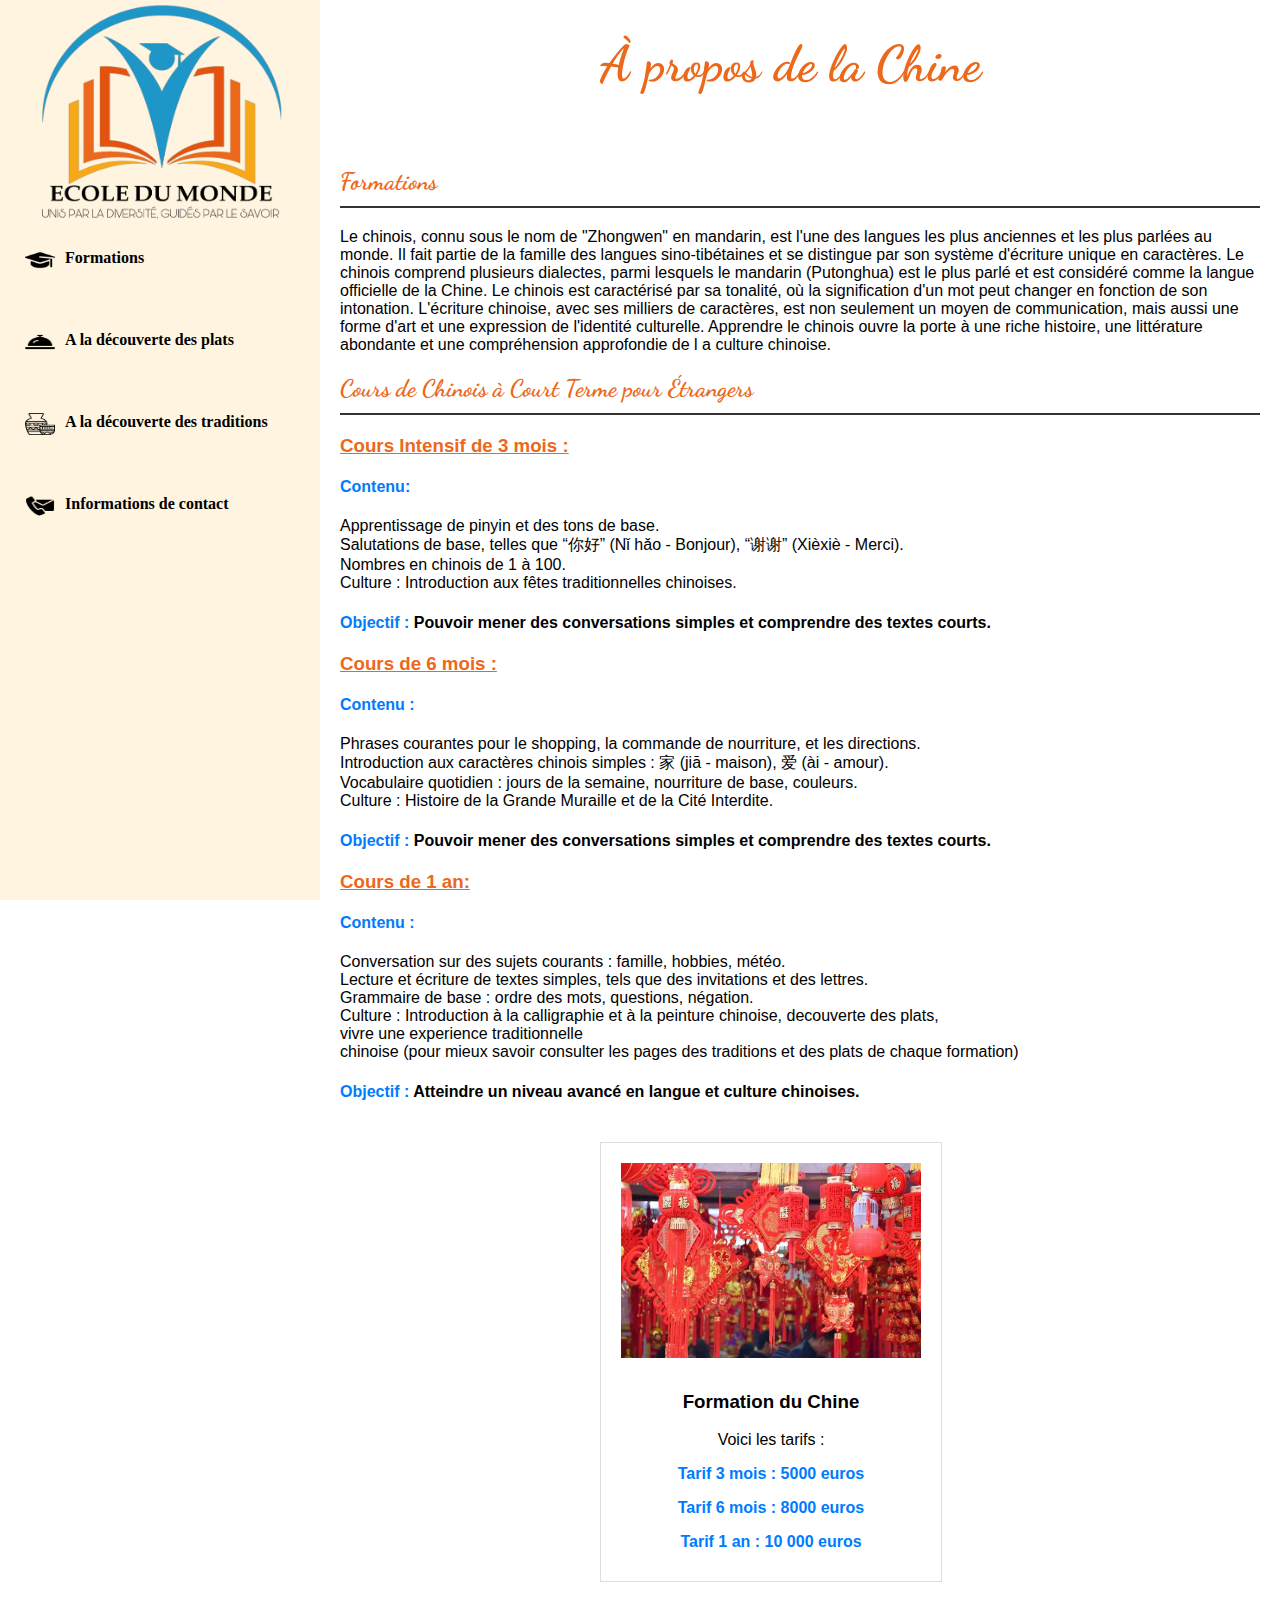
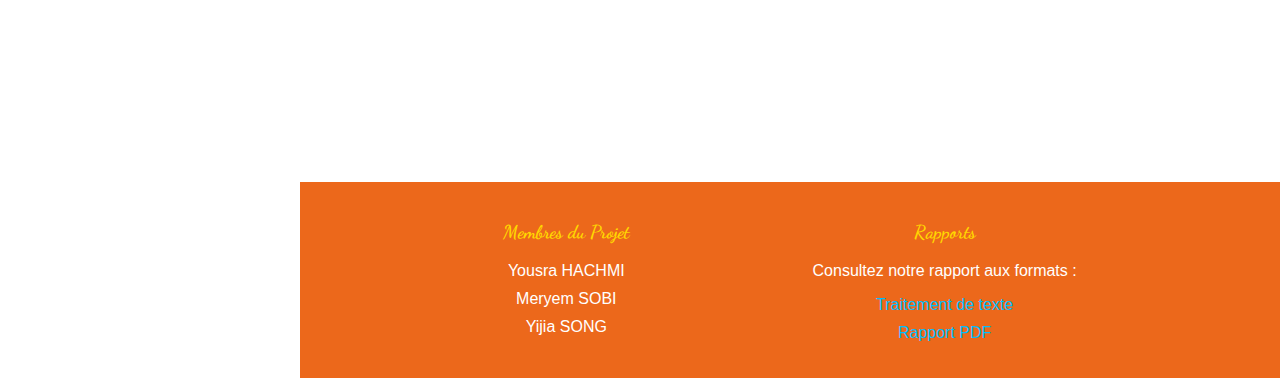
<file: chineformation.html>
<!DOCTYPE html>
<html lang="fr">
  <head>
	<link rel="stylesheet" type="text/css" href="pageacceuil.css">
  <link rel="stylesheet" type="text/css" href="chineformation.css">
  <link rel="icon" href="p2.png" type="image/jpeg">
  <link href="https://fonts.googleapis.com/css2?family=Dancing+Script:wght@400;700&display=swap" rel="stylesheet">
	<meta charset="UTF-8" >
  <title>Formation Chine</title>
 
  </head>
 
  <body>
 

      <h1 class="h1chine" >À propos de la Chine</h1>
   

    <nav class="menu">
      <header>
          <a href="index.html"> 
              <img src="p2.png" alt="Logo de l'école" id="school-logo">
          </a>
      </header>

      <a class="menu-item" href="Formations.html"><img class="icon" src="formation.png" alt="formations">Formations</a>
      <a class="menu-item" href="plats.html"><img class="icon" src="plats.png" alt="plats">A la découverte des plats </a>
      <a class="menu-item" href="traditions.html"><img class="icon" src="traditions.png" alt="traditions">A la découverte des traditions </a>
      <a class="menu-item" href="infos.html"><img class="icon" src="contact.png" alt="infoscontact">Informations de contact</a>
     </nav>

    <div class="content">
      <div class="section" id="food">
        <h2>Formations</h2>
        <p>
          Le chinois, connu sous le nom de "Zhongwen" en mandarin, est l'une des langues les plus anciennes
          et les plus parlées au monde. Il fait partie de la famille des langues sino-tibétaines et se 
          distingue par son système d'écriture unique en caractères. Le chinois comprend plusieurs 
          dialectes, parmi lesquels le mandarin (Putonghua) est le plus parlé et est considéré comme 
          la langue officielle de la Chine. Le chinois est caractérisé par sa tonalité, où la 
          signification d'un mot peut changer en fonction de son intonation. L'écriture chinoise, 
          avec ses milliers de caractères, est non seulement un moyen de communication, mais aussi 
          une forme d'art et une expression de l'identité culturelle. Apprendre le chinois ouvre la 
          porte à une riche histoire, une littérature abondante et une compréhension approfondie de l
          a culture chinoise.
        </p>

                  <h2>Cours de Chinois à Court Terme pour Étrangers</h2>
                  <h3 class="h3">Cours Intensif de 3 mois :</h3>
                  <h4><b>Contenu:</b></h4>
                  <p>
                    Apprentissage de pinyin et des tons de base.<br>
                    Salutations de base, telles que “你好” (Nǐ hǎo - Bonjour), “谢谢” (Xièxiè - Merci).<br>
                    Nombres en chinois de 1 à 100.<br>
                    Culture : Introduction aux fêtes traditionnelles chinoises.
                  </p>
                  <h4><b>Objectif : </b> Pouvoir mener des conversations simples et comprendre des textes courts.</h4>

                  
                  <h3 class="h3">Cours de 6 mois :</h3>
                  <h4><b>Contenu :</b></h4>
                  <p>
                    Phrases courantes pour le shopping, la commande de nourriture, et les directions.<br>
                    Introduction aux caractères chinois simples : 家 (jiā - maison), 爱 (ài - amour).<br>
                    Vocabulaire quotidien : jours de la semaine, nourriture de base, couleurs.<br>
                    Culture : Histoire de la Grande Muraille et de la Cité Interdite.
                  </p>
                  <h4><b>Objectif : </b> Pouvoir mener des conversations simples et comprendre des textes courts.</h4>

                  <h3 class="h3">Cours de 1 an:</h3>
                  <h4><b>Contenu :</b></h4>
                  <p>                   
                    Conversation sur des sujets courants : famille, hobbies, météo.<br>
                    Lecture et écriture de textes simples, tels que des invitations et des lettres.<br>
                    Grammaire de base : ordre des mots, questions, négation.<br>
                    Culture : Introduction à la calligraphie et à la peinture chinoise, decouverte des plats,<br> vivre une experience 
                    traditionnelle <br>chinoise (pour mieux savoir consulter les pages des traditions et des plats de chaque formation)
                  </p>
                  <h4><b>Objectif : </b> Atteindre un niveau avancé en langue et culture chinoises.</h4>
        
        
        
       
      </div>
      </div>

    <div class="formation-box">
      <img src="chine1.jpg" alt="Formation Image">
      <h3>Formation du Chine</h3>
      <p>Voici les tarifs :</p>
      <p class="tarification">Tarif 3 mois : 5000 euros</p>
      <p class="tarification">Tarif 6 mois : 8000 euros</p>
      <p class="tarification">Tarif 1 an : 10 000 euros</p>
      
  </div>
   
    <footer>
      <div class="membres">
          <h3 class="mm">Membres du Projet</h3>
          <ul>
              <li>Yousra HACHMI</li>
              <li>Meryem SOBI</li>
              <li>Yijia SONG</li>
    
          </ul>
      </div>
  
      <div class="rapports">
          <h3 class="mm">Rapports</h3>
          <p>Consultez notre rapport aux formats :</p>
          <ul>
            <li><a href="texte argumentatif projet CWAC.pdf" target="_blank">Traitement de texte</a></li>
            <li><a href="RapportEcoleDuMonde.pdf" target="_blank">Rapport PDF</a></li>
          </ul>
      </div>
  </footer>
  </body>
</html>
</file>
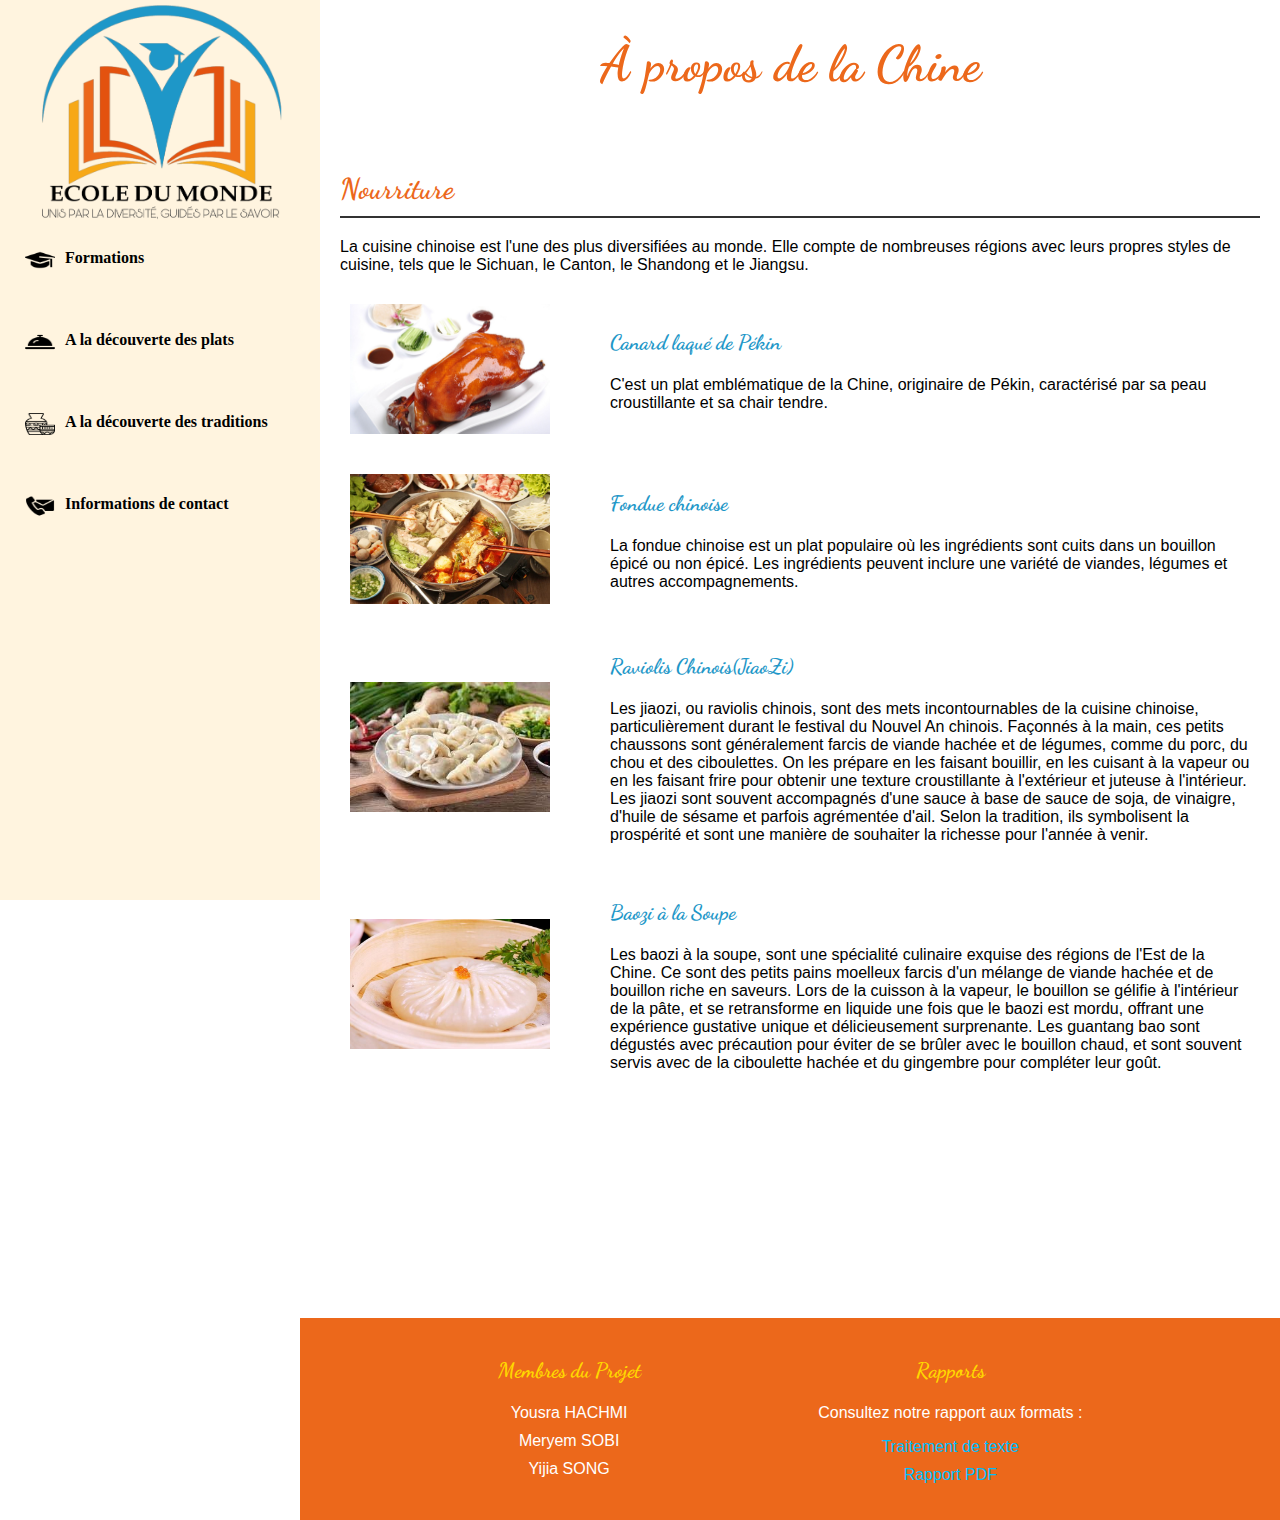
<file: chineplats.html>
<!DOCTYPE html>
<html lang="fr">

<head>
    <link rel="stylesheet" type="text/css" href="pageacceuil.css">
    <link rel="stylesheet" type="text/css" href="chineplats.css">
    <link rel="icon" href="p2.png" type="image/jpeg">
    <link href="https://fonts.googleapis.com/css2?family=Dancing+Script:wght@400;700&display=swap" rel="stylesheet">
    <meta charset="UTF-8">
    <title>Plats Chine</title>
</head>

<body>
    <header class="her">
        <h1 class="h1ccm">À propos de la Chine</h1>
    </header>

    <nav class="menu">
        <header>
            <a href="index.html">
                <img src="p2.png" alt="Logo de l'école" id="school-logo">
            </a>
        </header>

        <a class="menu-item" href="Formations.html"><img class="icon" src="formation.png" alt="formations">Formations</a>
        <a class="menu-item" href="plats.html"><img class="icon" src="plats.png" alt="plats">A la découverte des plats </a>
        <a class="menu-item" href="traditions.html"><img class="icon" src="traditions.png" alt="traditions">A la découverte des traditions </a>
        <a class="menu-item" href="infos.html"><img class="icon" src="contact.png" alt="infoscontact">Informations de contact</a>
    </nav>

    <div class="content">
        <div class="section" id="food">
            <h2>Nourriture</h2>
            <p>
                La cuisine chinoise est l'une des plus diversifiées au monde. Elle compte de nombreuses régions avec leurs propres styles de cuisine, tels que le Sichuan, le Canton, le Shandong et le Jiangsu.
            </p>
            <div class="clearfix"></div>

            <table class="food-table">
                <tr>
                    <td>
                        <img src="北京烤鸭.jpg" alt="Canard laqué de Pékin" class="food-image">
                    </td>
                    <td>
                        <ul>
                            <li class="en">
                                <h3>Canard laqué de Pékin</h3>
                            </li>
                            <li class="en"><p>
                                C'est un plat emblématique de la Chine, originaire de Pékin, caractérisé par sa peau croustillante et sa chair tendre.
                            </p></li>
                        </ul>
                    </td>
                </tr>
                <tr>
                    <td>
                        <img src="火锅.jpg" alt="Fondue chinoise" class="food-image">
                    </td>
                    <td>
                        <ul>
                            <li class="en">
                                <h3>Fondue chinoise</h3>
                            </li>
                            <li class="en"><p>
                                La fondue chinoise est un plat populaire où les ingrédients sont cuits dans un bouillon épicé ou non épicé. Les ingrédients peuvent inclure une variété de viandes, légumes et autres accompagnements.
                            </p></li>
                        </ul>
                    </td>
                </tr>
                <tr>
                    <td>
                        <img src="饺子.jpg" alt="Raviolis Chinois(JiaoZi)" class="food-image">
                    </td>
                    <td>
                        <ul>
                            <li class="en">
                                <h3>Raviolis Chinois(JiaoZi)</h3>
                            </li>
                            <li class="en"><p>
                                Les jiaozi, ou raviolis chinois, sont des mets incontournables de la cuisine chinoise, particulièrement durant le festival du Nouvel An chinois. Façonnés à la main, ces petits chaussons sont généralement farcis de viande hachée et de légumes, comme du porc, du chou et des ciboulettes. On les prépare en les faisant bouillir, en les cuisant à la vapeur ou en les faisant frire pour obtenir une texture croustillante à l'extérieur et juteuse à l'intérieur. Les jiaozi sont souvent accompagnés d'une sauce à base de sauce de soja, de vinaigre, d'huile de sésame et parfois agrémentée d'ail. Selon la tradition, ils symbolisent la prospérité et sont une manière de souhaiter la richesse pour l'année à venir.
                            </p></li>
                        </ul>
                    </td>
                </tr>
                <tr>
                    <td>
                        <img src="灌汤包.jpg" alt="Baozi à la Soupe" class="food-image">
                    </td>
                    <td>
                        <ul>
                            <li class="en">
                                <h3>Baozi à la Soupe</h3>
                            </li>
                            <li class="en"><p>
                                Les baozi à la soupe, sont une spécialité culinaire exquise des régions de l'Est de la Chine. Ce sont des petits pains moelleux farcis d'un mélange de viande hachée et de bouillon riche en saveurs. Lors de la cuisson à la vapeur, le bouillon se gélifie à l'intérieur de la pâte, et se retransforme en liquide une fois que le baozi est mordu, offrant une expérience gustative unique et délicieusement surprenante. Les guantang bao sont dégustés avec précaution pour éviter de se brûler avec le bouillon chaud, et sont souvent servis avec de la ciboulette hachée et du gingembre pour compléter leur goût.
                            </p></li>
                        </ul>
                    </td>
                </tr>
            </table>
        </div>
    </div>

    <footer>
        <div class="membres">
            <h3>Membres du Projet</h3>
            <ul>
                <li>Yousra HACHMI</li>
                <li>Meryem SOBI</li>
                <li>Yijia SONG</li>
            </ul>
        </div>

        <div class="rapports">
            <h3>Rapports</h3>
            <p>Consultez notre rapport aux formats :</p>
            <ul>
                <li><a href="texte argumentatif projet CWAC.pdf" target="_blank">Traitement de texte</a></li>
                <li><a href="RapportEcoleDuMonde.pdf" target="_blank">Rapport PDF</a></li>
            </ul>
        </div>
    </footer>
</body>

</html>
</file>
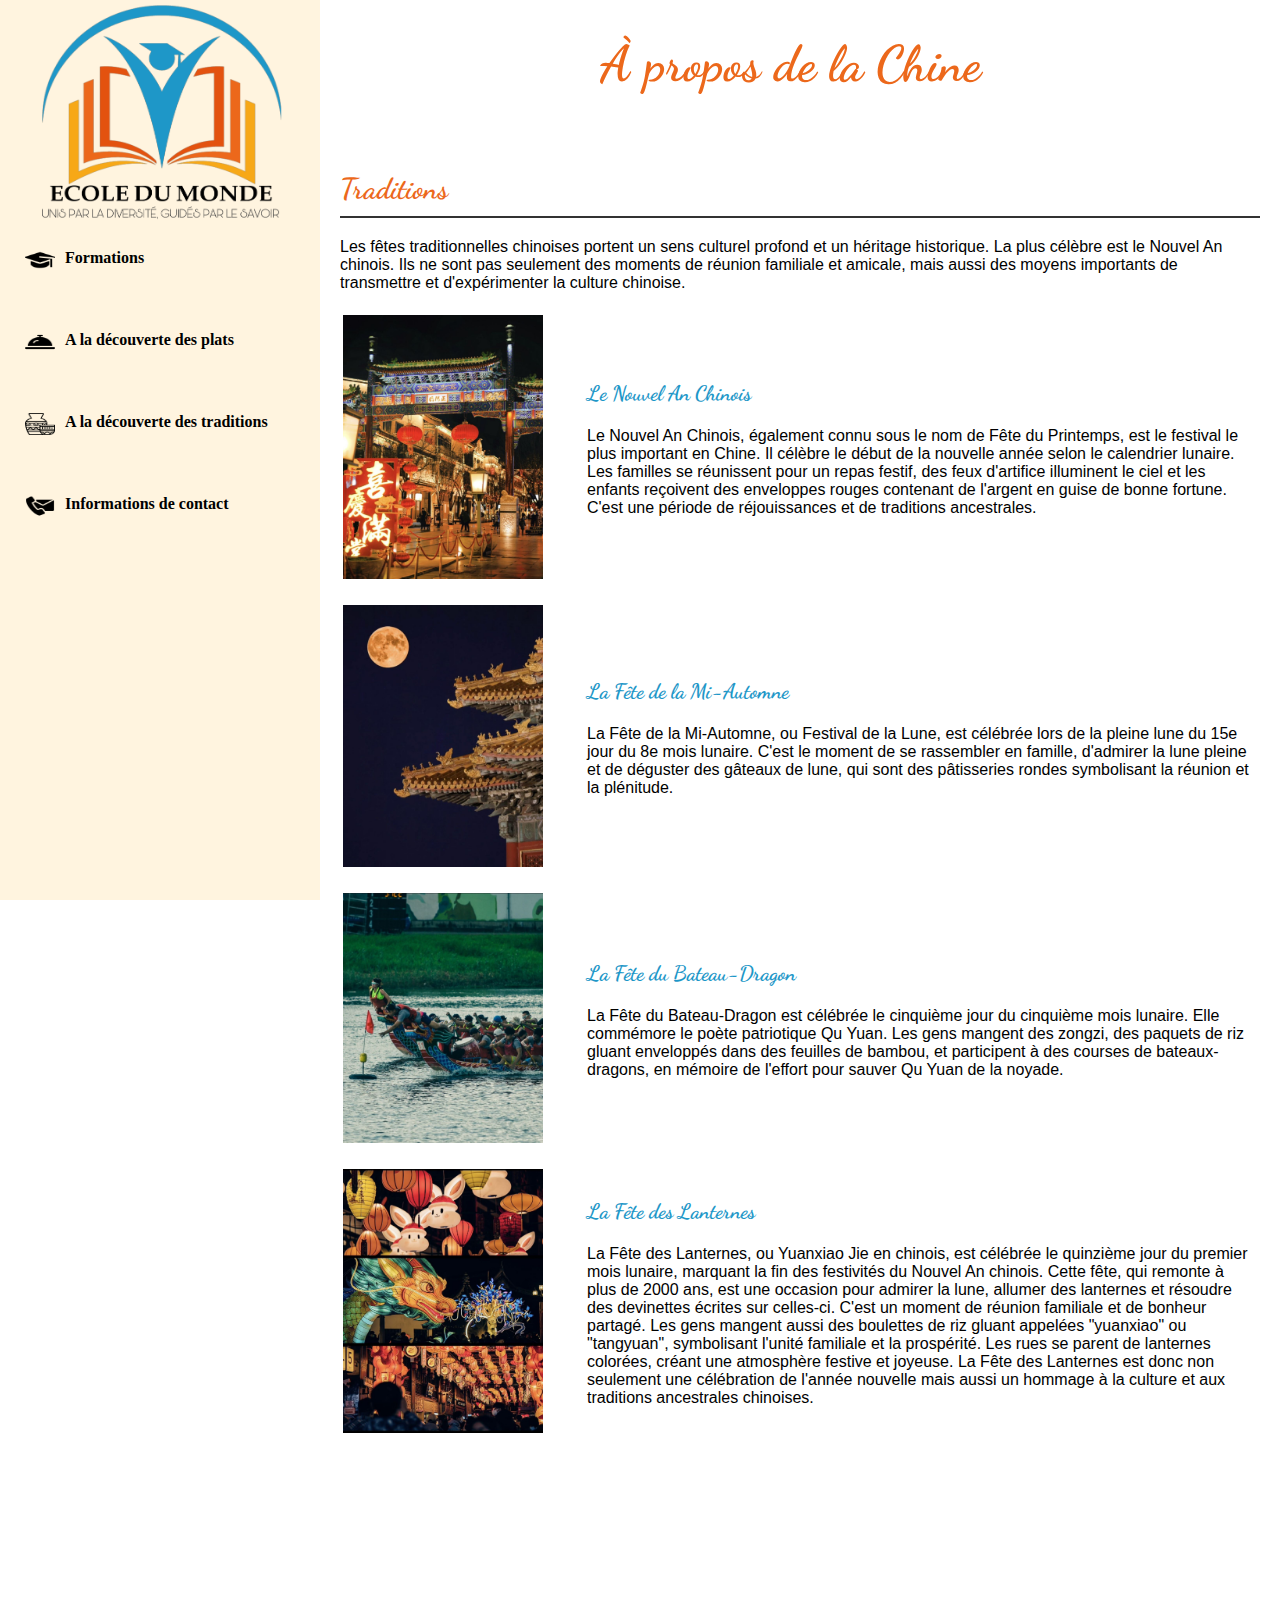
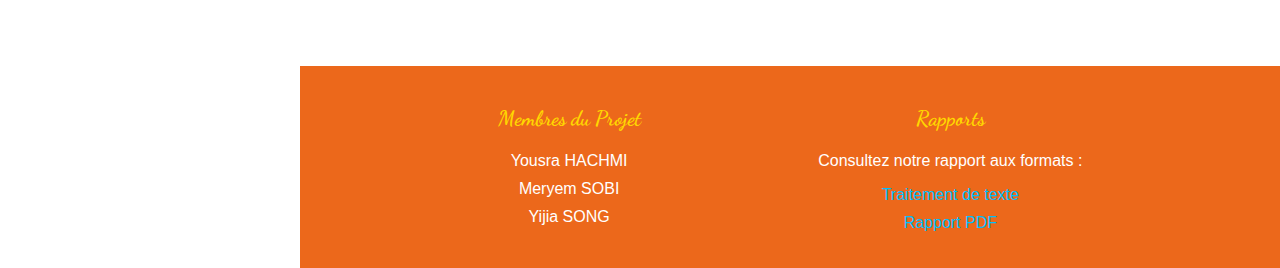
<file: chinetradition.html>
<!DOCTYPE html>
<html lang="fr">
<head>
    <link rel="stylesheet" type="text/css" href="pageacceuil.css">
    <link rel="stylesheet" type="text/css" href="maroctradition.css">
    <link rel="icon" href="p2.png" type="image/jpeg">
    <link href="https://fonts.googleapis.com/css2?family=Dancing+Script:wght@400;700&display=swap" rel="stylesheet">
    <meta charset="UTF-8">
    <title>Traditions Chine</title>
</head>

<body>
    <header class="her">
        <h1 class="h1ccm">À propos de la Chine</h1>
    </header>

    <nav class="menu">
        <header>
            <a href="index.html">
                <img src="p2.png" alt="Logo de l'école" id="school-logo">
            </a>
        </header>
        <a class="menu-item" href="Formations.html"><img class="icon" src="formation.png" alt="formations">Formations</a>
        <a class="menu-item" href="plats.html"><img class="icon" src="plats.png" alt="plats">A la découverte des plats </a>
        <a class="menu-item" href="traditions.html"><img class="icon" src="traditions.png" alt="traditions">A la découverte des traditions </a>
        <a class="menu-item" href="infos.html"><img class="icon" src="contact.png" alt="infoscontact">Informations de contact</a>
    </nav>

    <div class="content">
        <div class="section" id="food">
            <h2>Traditions</h2>
            <p>Les fêtes traditionnelles chinoises portent un sens culturel profond et un héritage historique.
                La plus célèbre est le Nouvel An chinois. Ils ne sont pas seulement des moments de réunion familiale
                et amicale, mais aussi des moyens importants de transmettre et d'expérimenter la culture chinoise.
            </p>

            <table>
                <tr>
                    <td >
                        <img src="春节.jpg" alt="Le Nouvel An Chinois" class="food-image" ></td>
                    <td>
                        <ul>
                            <li class="en"><h3>Le Nouvel An Chinois</h3></li>
                            <li class="en">
                                <p>
                                    Le Nouvel An Chinois, également connu sous le nom de Fête du Printemps, est le
                                    festival le plus important en Chine. Il célèbre le début de la nouvelle année
                                    selon le calendrier lunaire. Les familles se réunissent pour un repas festif,
                                    des feux d'artifice illuminent le ciel et les enfants reçoivent des enveloppes
                                    rouges contenant de l'argent en guise de bonne fortune. C'est une période de
                                    réjouissances et de traditions ancestrales.
                                </p>
                            </li>
                        </ul>
                    </td>
                </tr>
            </table>

            <table>
                <tr>
                    <td >
                        <img src="中秋节.jgp.jpeg" alt="La Fête de la Mi-Automne" class="food-image"></td>
                    <td>
                        <ul>
                            <li class="en"><h3>La Fête de la Mi-Automne</h3></li>
                            <li class="en">
                                <p>
                                    La Fête de la Mi-Automne, ou Festival de la Lune, est célébrée lors de la pleine
                                    lune du 15e jour du 8e mois lunaire. C'est le moment de se rassembler en famille,
                                    d'admirer la lune pleine et de déguster des gâteaux de lune, qui sont des
                                    pâtisseries rondes symbolisant la réunion et la plénitude.
                                </p>
                            </li>
                        </ul>
                    </td>
                </tr>
            </table>

            <table>
                <tr>
                    <td>
                        <img src="端午节.jpg" alt="La Fête du Bateau-Dragon" class="food-image"></td>
                    <td>
                        <ul>
                            <li class="en"><h3>La Fête du Bateau-Dragon</h3></li>
                            <li class="en">
                                <p>
                                    La Fête du Bateau-Dragon est célébrée le cinquième jour du cinquième mois lunaire.
                                    Elle commémore le poète patriotique Qu Yuan. Les gens mangent des zongzi, des
                                    paquets de riz gluant enveloppés dans des feuilles de bambou, et participent à des
                                    courses de bateaux-dragons, en mémoire de l'effort pour sauver Qu Yuan de la noyade.
                                </p>
                            </li>
                        </ul>
                    </td>
                </tr>
            </table>

            <table>
                <tr>
                    <td >
                        <img src="元宵节.jpg" alt="La Fête des Lanternes" class="food-image"></td>
                    <td>
                        <ul>
                            <li class="en"><h3>La Fête des Lanternes</h3></li>
                            <li class="en">
                                <p>
                                    La Fête des Lanternes, ou Yuanxiao Jie en chinois, est célébrée le quinzième jour du
                                    premier mois lunaire, marquant la fin des festivités du Nouvel An chinois. Cette
                                    fête, qui remonte à plus de 2000 ans, est une occasion pour admirer la lune, allumer
                                    des lanternes et résoudre des devinettes écrites sur celles-ci. C'est un moment de
                                    réunion familiale et de bonheur partagé. Les gens mangent aussi des boulettes de riz
                                    gluant appelées "yuanxiao" ou "tangyuan", symbolisant l'unité familiale et la
                                    prospérité. Les rues se parent de lanternes colorées, créant une atmosphère festive
                                    et joyeuse. La Fête des Lanternes est donc non seulement une célébration de l'année
                                    nouvelle mais aussi un hommage à la culture et aux traditions ancestrales chinoises.
                                </p>
                            </li>
                        </ul>
                    </td>
                </tr>
            </table>
        </div>
    </div>

    <footer>
        <div class="membres">
            <h3>Membres du Projet</h3>
            <ul>
                <li>Yousra HACHMI</li>
                <li>Meryem SOBI</li>
                <li>Yijia SONG</li>
            </ul>
        </div>

        <div class="rapports">
            <h3>Rapports</h3>
            <p>Consultez notre rapport aux formats :</p>
            <ul>
                <li><a href="texte argumentatif projet CWAC.pdf" target="_blank">Traitement de texte</a></li>
                <li><a href="RapportEcoleDuMonde.pdf" target="_blank">Rapport PDF</a></li>
            </ul>
        </div>
    </footer>
</body>
</html>
</file>
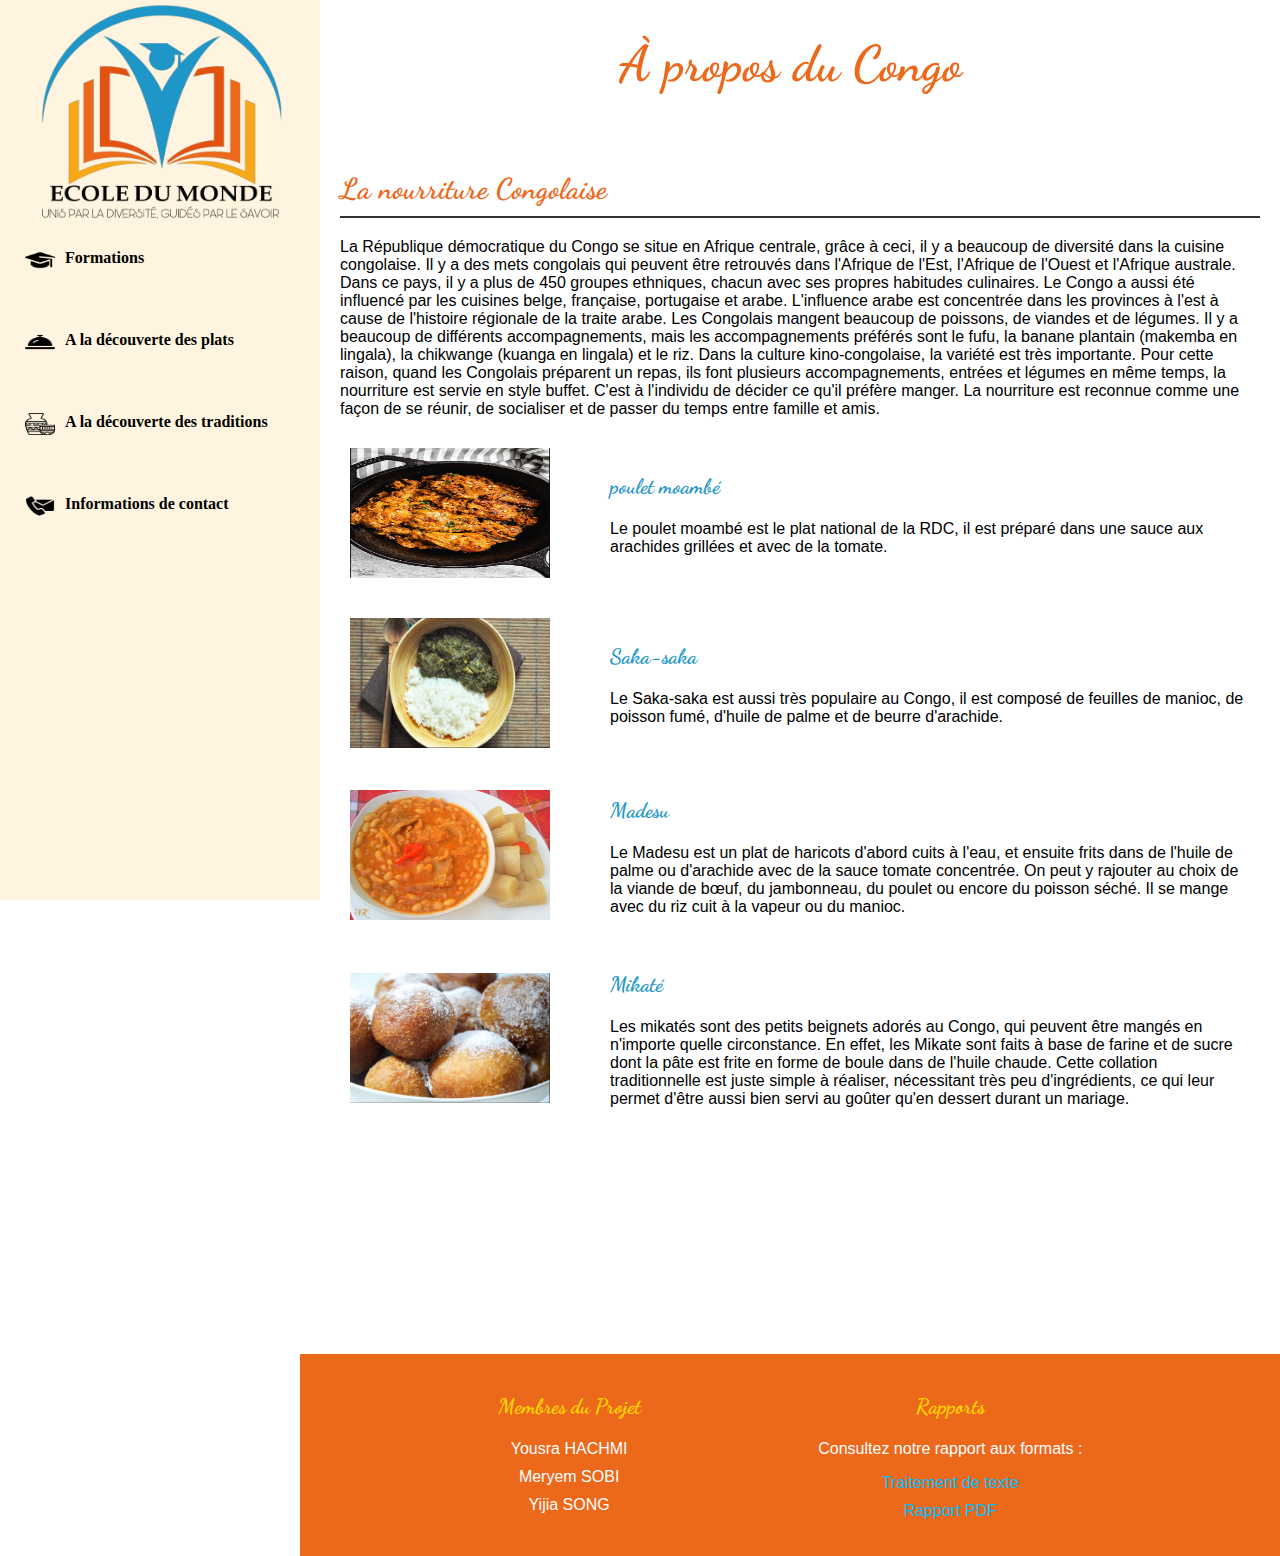
<file: congoplats.html>
<!DOCTYPE html>
<html lang="fr">

<head>
    <link rel="stylesheet" type="text/css" href="pageacceuil.css">
    <link rel="stylesheet" type="text/css" href="chineplats.css">
    <link rel="icon" href="p2.png" type="image/jpeg">
    <link href="https://fonts.googleapis.com/css2?family=Dancing+Script:wght@400;700&display=swap" rel="stylesheet">
    <meta charset="UTF-8">
    <title>Plats Congo</title>
</head>

<body>
    <header class="her">
        <h1 class="h1ccm">À propos du Congo</h1>
    </header>

    <nav class="menu">
        <header>
            <a href="index.html">
                <img src="p2.png" alt="Logo de l'école" id="school-logo">
            </a>
        </header>
        <a class="menu-item" href="Formations.html"><img class="icon" src="formation.png" alt="formations">Formations</a>
        <a class="menu-item" href="plats.html"><img class="icon" src="plats.png" alt="plats">A la découverte des plats </a>
        <a class="menu-item" href="traditions.html"><img class="icon" src="traditions.png" alt="traditions">A la découverte des traditions </a>
        <a class="menu-item" href="infos.html"><img class="icon" src="contact.png" alt="infoscontact">Informations de contact</a>
    </nav>

    <div class="content">
        <div class="section" id="food">
            <h2>La nourriture Congolaise</h2>

            <p>
                La République démocratique du Congo se situe en Afrique centrale, grâce à ceci, il y a beaucoup de diversité
                dans la cuisine congolaise. Il y a des mets congolais qui peuvent être retrouvés dans l'Afrique de l'Est,
                l'Afrique de l'Ouest et l'Afrique australe. Dans ce pays, il y a plus de 450 groupes ethniques, chacun avec
                ses propres habitudes culinaires. Le Congo a aussi été influencé par les cuisines belge, française,
                portugaise et arabe. L'influence arabe est concentrée dans les provinces à l'est à cause de l'histoire
                régionale de la traite arabe. Les Congolais mangent beaucoup de poissons, de viandes et de légumes. Il y a
                beaucoup de différents accompagnements, mais les accompagnements préférés sont le fufu, la banane plantain
                (makemba en lingala), la chikwange (kuanga en lingala) et le riz. Dans la culture kino-congolaise, la
                variété est très importante. Pour cette raison, quand les Congolais préparent un repas, ils font plusieurs
                accompagnements, entrées et légumes en même temps, la nourriture est servie en style buffet. C'est à
                l'individu de décider ce qu'il préfère manger. La nourriture est reconnue comme une façon de se réunir,
                de socialiser et de passer du temps entre famille et amis.
            </p>
            <div class="clearfix"></div>

            <table class="food-table">
                <tr>
                    <td>
                        <img src="pouletmoambé.png" alt="pouletmoambé" class="food-image">
                    </td>
                    <td>
                        <ul>
                            <li class="en"><h3>poulet moambé</h3></li>
                            <li class="en"><p>
                                Le poulet moambé est le plat national de la RDC, il est préparé dans une sauce aux arachides
                                grillées et avec de la tomate.
                            </p></li>
                        </ul>
                    </td>
                </tr>
                <tr>
                    <td>
                        <img src="saka.png" alt="Sakasaka" class="food-image">
                    </td>
                    <td>
                        <ul>
                          <li class="en"><h3>Saka-saka</h3></li>
                          <li class="en"><p>
                                Le Saka-saka est aussi très populaire au Congo, il est composé de feuilles de manioc, de
                                poisson fumé, d'huile de palme et de beurre d'arachide.
                            </p></li>
                        </ul>
                    </td>
                </tr>
                <tr>
                    <td>
                        <img src="madesu.jpg" alt="madesu" class="food-image">
                    </td>
                    <td>
                        <ul>
                          <li class="en"><h3>Madesu</h3></li>
                          <li class="en"><p>
                                Le Madesu est un plat de haricots d'abord cuits à l'eau, et ensuite frits dans de
                                l'huile de palme ou d'arachide avec de la sauce tomate concentrée. On peut y rajouter au
                                choix de la viande de bœuf, du jambonneau, du poulet ou encore du poisson séché. Il se
                                mange avec du riz cuit à la vapeur ou du manioc.
                            </p></li>
                        </ul>
                    </td>
                </tr>
                <tr>
                    <td>
                        <img src="mikate.png" alt="mikate" class="food-image">
                    </td>
                    <td>
                        <ul>
                          <li class="en"><h3>Mikaté</h3></li>
                          <li class="en"><p>
                                Les mikatés sont des petits beignets adorés au Congo, qui peuvent être mangés en
                                n'importe quelle circonstance. En effet, les Mikate sont faits à base de farine et de
                                sucre dont la pâte est frite en forme de boule dans de l'huile chaude. Cette collation
                                traditionnelle est juste simple à réaliser, nécessitant très peu d'ingrédients, ce qui
                                leur permet d'être aussi bien servi au goûter qu'en dessert durant un mariage.
                            </p></li>
                        </ul>
                    </td>
                </tr>
            </table>
        </div>
    </div>

    <footer>
        <div class="membres">
            <h3>Membres du Projet</h3>
            <ul>
                <li>Yousra HACHMI</li>
                <li>Meryem SOBI</li>
                <li>Yijia SONG</li>
            </ul>
        </div>

        <div class="rapports">
            <h3>Rapports</h3>
            <p>Consultez notre rapport aux formats :</p>
            <ul>
                <li><a href="texte argumentatif projet CWAC.pdf" target="_blank">Traitement de texte</a></li>
                <li><a href="RapportEcoleDuMonde.pdf" target="_blank">Rapport PDF</a></li>
            </ul>
        </div>
    </footer>
</body>

</html>
</file>
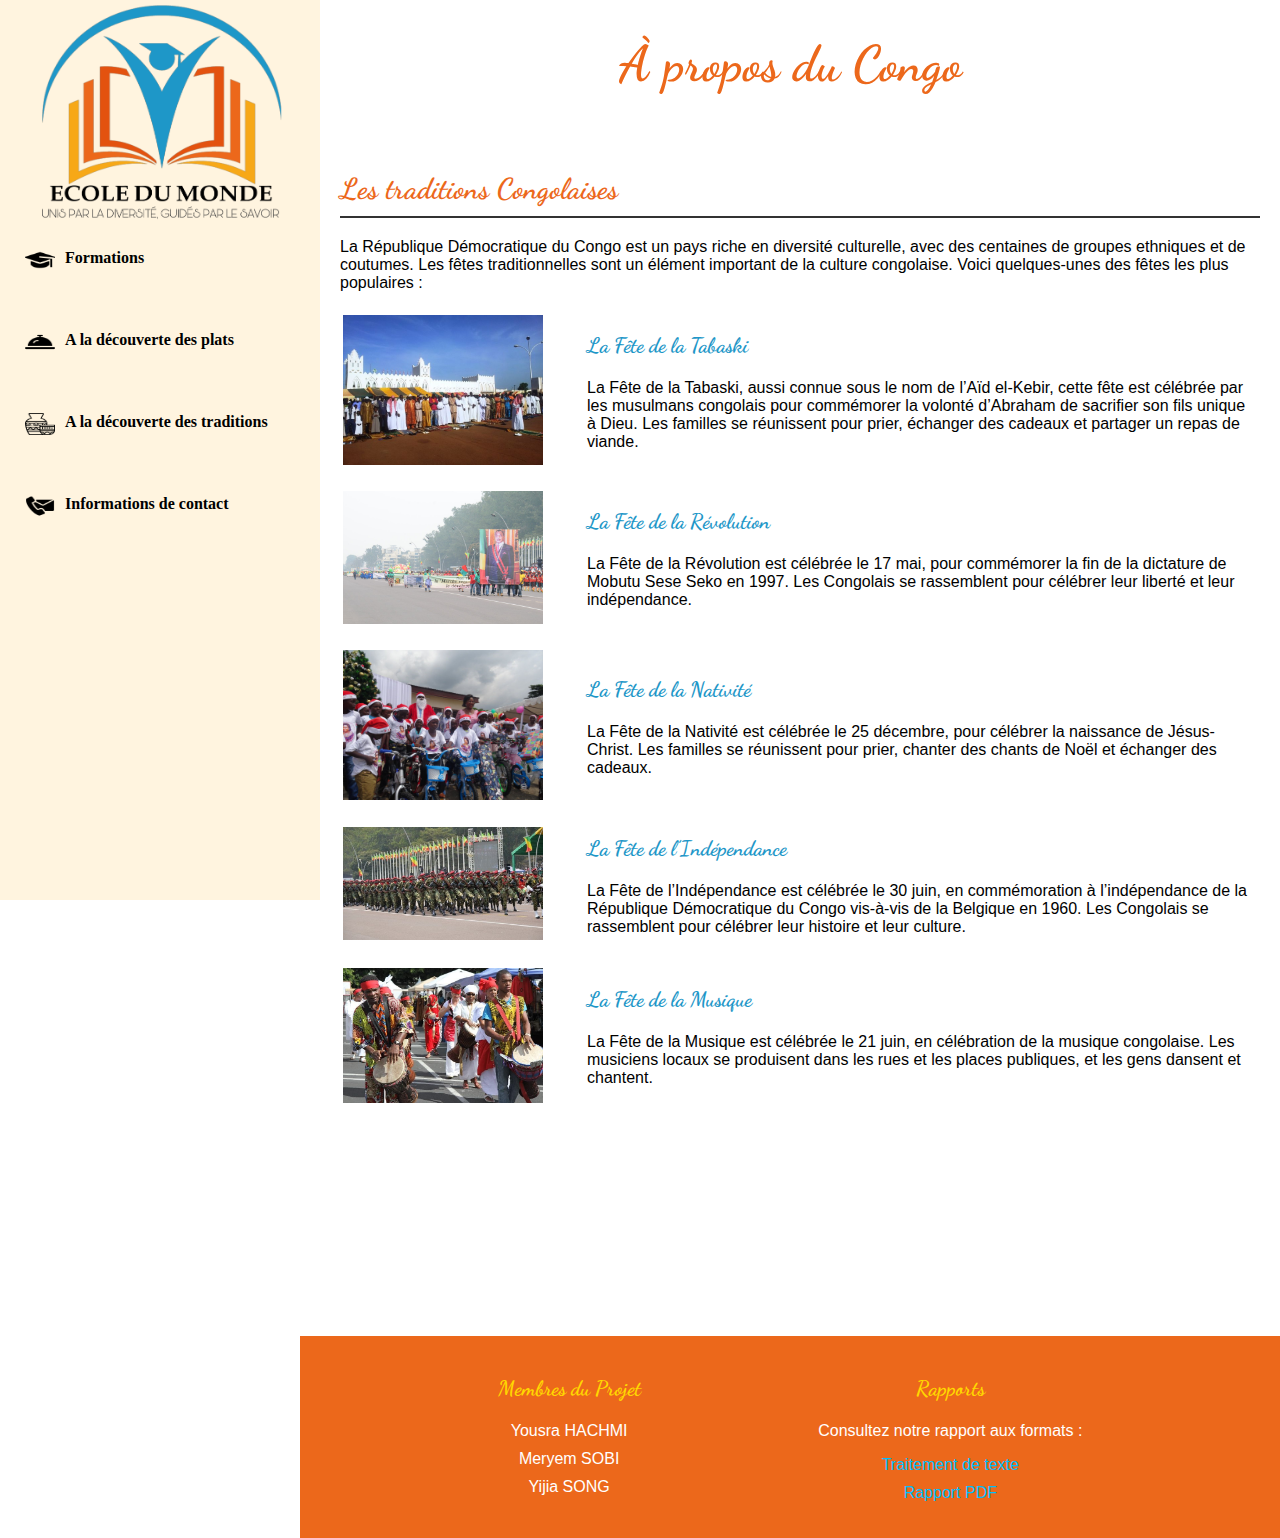
<file: congotradition.html>
<!DOCTYPE html>
<html lang="fr">
<head>
    <link rel="stylesheet" type="text/css" href="pageacceuil.css">
    <link rel="stylesheet" type="text/css" href="maroctradition.css">
    <link rel="icon" href="p2.png" type="image/jpeg">
    <link href="https://fonts.googleapis.com/css2?family=Dancing+Script:wght@400;700&display=swap" rel="stylesheet">
    <meta charset="UTF-8">
    <title>Traditions Congo</title>
</head>

<body>
    <header class="her">
        <h1 class="h1ccm">À propos du Congo</h1>
    </header>

    <nav class="menu">
        <header>
            <a href="index.html">
                <img src="p2.png" alt="Logo de l'école" id="school-logo">
            </a>
        </header>
        <a class="menu-item" href="Formations.html"><img class="icon" src="formation.png" alt="formations">Formations</a>
        <a class="menu-item" href="plats.html"><img class="icon" src="plats.png" alt="plats">A la découverte des plats </a>
        <a class="menu-item" href="traditions.html"><img class="icon" src="traditions.png" alt="traditions">A la découverte des traditions </a>
        <a class="menu-item" href="infos.html"><img class="icon" src="contact.png" alt="infoscontact">Informations de contact</a>
    </nav>

    <div class="content">
        <div class="section" id="food">
            <h2>Les traditions Congolaises</h2>
            <p>
                La République Démocratique du Congo est un pays riche en diversité culturelle,
                avec des centaines de groupes ethniques et de coutumes.
                Les fêtes traditionnelles sont un élément important de la culture congolaise.
                Voici quelques-unes des fêtes les plus populaires :
            </p>
            <div class="clearfix"></div>

            <table>
                <tr>
                    <td >
                        <img src="tabaski-boo.jpg" alt="tabaski" class="food-image"></td>
                    <td>
                        <ul>
                            <li class="en"><h3>La Fête de la Tabaski </h3></li>
                            <li class="en"> <p>
                                La Fête de la Tabaski, aussi connue sous le nom de l’Aïd el-Kebir,
                                cette fête est célébrée par les musulmans congolais pour commémorer
                                la volonté d’Abraham de sacrifier son fils unique à Dieu.
                                Les familles se réunissent pour prier, échanger des cadeaux et partager
                                un repas de viande.
                            </p></li>
                        </ul>
                    </td>
                </tr>
            </table>

            <table>
                <tr>
                    <td >
                        <img src="fete-revolution.jpg" alt="fete de la revolution" class="food-image"></td>
                    <td>
                        <ul>
                            <li class="en"><h3>La Fête de la Révolution </h3></li>
                            <li class="en"><p>
                                La Fête de la Révolution est célébrée le 17 mai, pour commémorer la fin de la
                                dictature de Mobutu Sese Seko en 1997. Les Congolais se rassemblent pour célébrer
                                leur liberté et leur indépendance.
                            </p></li>
                        </ul>
                    </td>
                </tr>
            </table>

            <div class="clearfix"></div>

            <table>
                <tr>
                    <td >
                        <img src="Fete-de-la-Nativité.jpg" alt="fete de la Nativité" class="food-image"></td>
                    <td>
                        <ul>
                            <li class="en"><h3>La Fête de la Nativité</h3></li>
                            <li class="en"><p>
                                La Fête de la Nativité est célébrée le 25 décembre, pour célébrer la
                                naissance de Jésus-Christ. Les familles se réunissent pour prier,
                                chanter des chants de Noël et échanger des cadeaux.
                            </p></li>
                        </ul>
                    </td>
                </tr>
            </table>

            <div class="clearfix"></div>

            <table>
                <tr>
                    <td >
                        <img src="fete-de-l’Indépendance.jpg" alt="fete de l’Indépendance" class="food-image"></td>
                    <td>
                        <ul>
                            <li class="en"><h3>La Fête de l’Indépendance</h3></li>
                            <li class="en">
                                <p>
                                    La Fête de l’Indépendance est célébrée le 30 juin, en commémoration à
                                    l’indépendance de la République Démocratique du Congo vis-à-vis de la
                                    Belgique en 1960. Les Congolais se rassemblent pour célébrer leur histoire
                                    et leur culture.
                                </p></li>
                        </ul>
                    </td>
                </tr>
            </table>

            <div class="clearfix"></div>

            <table>
                <tr>
                    <td>
                        <img src="fete-de-la-Musique.jpg" alt="fete de la Musique" class="food-image"></td>
                    <td>
                        <ul>
                            <li class="en"><h3>La Fête de la Musique</h3>
                                <p>
                                    La Fête de la Musique est célébrée le 21 juin, en célébration de la musique
                                    congolaise. Les musiciens locaux se produisent dans les rues et les places publiques,
                                    et les gens dansent et chantent.
                                </p>
                        </ul>
                    </td>
                </tr>
            </table>
            <div class="clearfix"></div>
        </div>
    </div>

    <footer>
        <div class="membres">
            <h3>Membres du Projet</h3>
            <ul>
                <li>Yousra HACHMI</li>
                <li>Meryem SOBI</li>
                <li>Yijia SONG</li>
            </ul>
        </div>

        <div class="rapports">
            <h3>Rapports</h3>
            <p>Consultez notre rapport aux formats :</p>
            <ul>
                <li><a href="texte argumentatif projet CWAC.pdf" target="_blank">Traitement de texte</a></li>
            <li><a href="RapportEcoleDuMonde.pdf" target="_blank">Rapport PDF</a></li>
            </ul>
        </div>
    </footer>
</body>
</html>
</file>
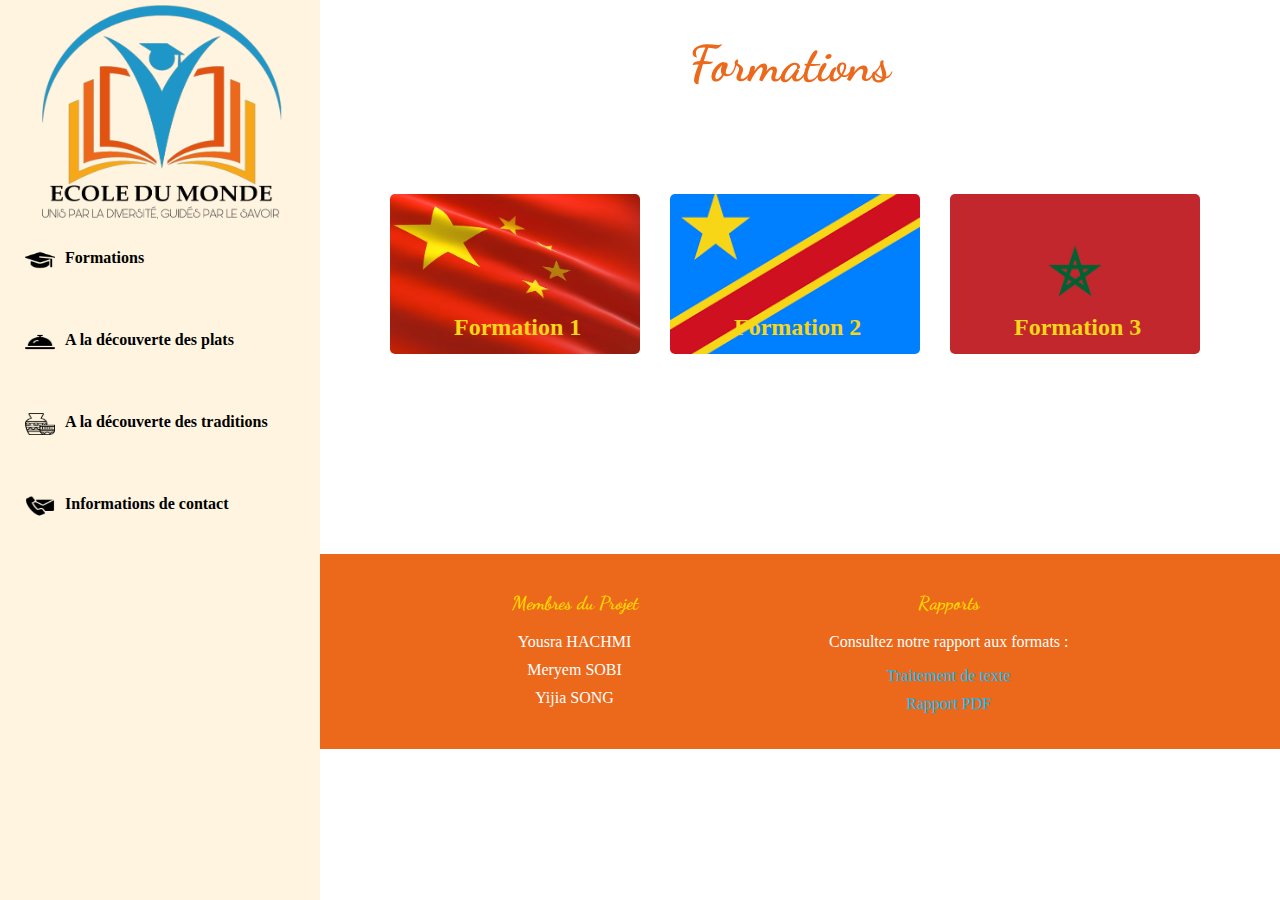
<file: Formations.html>
<!DOCTYPE html>
<html lang="fr">
<head>
    <link rel="stylesheet" type="text/css" href="pageacceuil.css">
    <link rel="stylesheet" type="text/css" href="fpt.css">
    <link rel="icon" href="p2.png" type="image/jpeg">
    <link href="https://fonts.googleapis.com/css2?family=Dancing+Script:wght@400;700&display=swap" rel="stylesheet">

    <meta charset="UTF-8">
    <title>Formations</title>
    <script >
        function toggleDashboardCard(card) {
            const content = card.querySelector('.dashboard-card-content');
            content.style.display = content.style.display === 'block' ? 'none' : 'block';
        }
   </script>
   </head>
<body>
    <div class="page">
        <nav class="menu">
            <header>
                <a href="index.html">
                    <img src="p2.png" alt="Logo de l'école" id="school-logo">
                </a>
            </header>
    
            <a class="menu-item" href="Formations.html"><img class="icon" src="formation.png" alt="formations">Formations</a>
            <a class="menu-item" href="plats.html"><img class="icon" src="plats.png" alt="plats">A la découverte des plats </a>
            <a class="menu-item" href="traditions.html"><img class="icon" src="traditions.png" alt="traditions">A la découverte des traditions </a>
            <a class="menu-item" href="infos.html"><img class="icon" src="contact.png" alt="infoscontact">Informations de contact</a>
        </nav>
        <h1 class="h1form" >Formations </h1>
    
        <div class="formations-images">
            <div class="row">
                <div class="image1">
                    <a href="chineformation.html">
                    <div class="dashboard-card1" onclick="toggleDashboardCard(this)">
                        <h5 class="dashboard-card-title">Formation 1</h5>
                        <img class="dashboard-card-image" src="chine.png" alt="Formation 1">
                    
                  
                    </div>
                </a>
                </div>
                <div class="image2">
                    <a href="congoformation.html">
                    <div class="dashboard-card2" onclick="toggleDashboardCard(this)">
                        <h5 class="dashboard-card-title">Formation 2</h5>
                        <img class="dashboard-card-image" src="congo.png" alt="Formation 2">
                    
                    </div>
                </a>
                </div>
                <div class="image3">
                    <a href="marocformation.html">
                    <div class="dashboard-card3" onclick="toggleDashboardCard(this)">
                        <h5 class="dashboard-card-title">Formation 3</h5>
                        <img class="dashboard-card-image" src="maroc.png" alt="Formation 3">
                     
                      
                    </div>
                </a>
                </div>
            </div>
        </div>
    </div>
    <footer>
        <div class="membres">
            <h3 class="mm">Membres du Projet</h3>
            <ul>
                <li>Yousra HACHMI</li>
                <li>Meryem SOBI</li>
                <li>Yijia SONG</li>
             
            </ul>
        </div>
    
        <div class="rapports">
            <h3 class="mm">Rapports</h3>
            <p>Consultez notre rapport aux formats :</p>
            <ul>
                <li><a href="texte argumentatif projet CWAC.pdf" target="_blank">Traitement de texte</a></li>
                <li><a href="RapportEcoleDuMonde.pdf" target="_blank">Rapport PDF</a></li>
            </ul>
        </div>
    </footer>
 
</body>
</html>
</file>
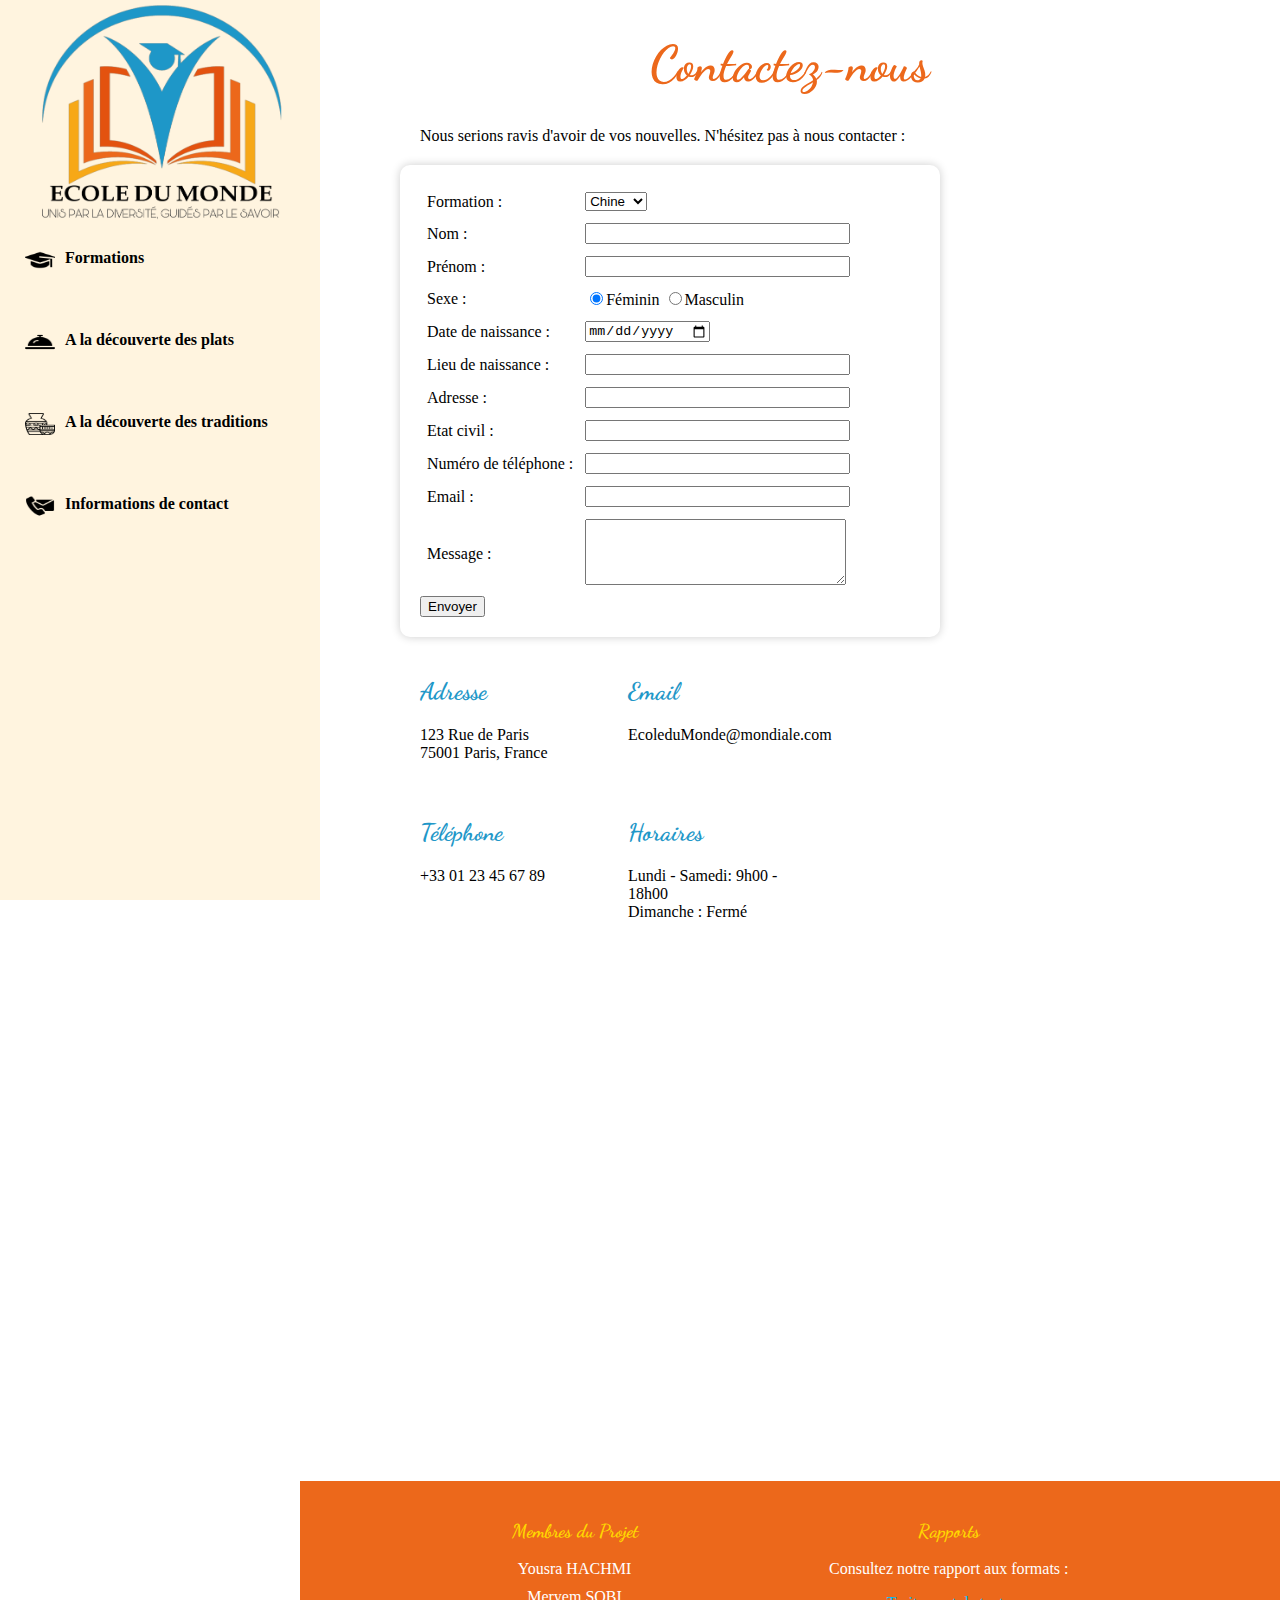
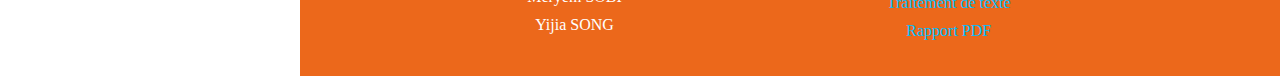
<file: infos.html>
<!DOCTYPE html >
<html lang="fr">
<head>
    <link rel="stylesheet" type="text/css" href="pageacceuil.css">
    <link rel="stylesheet" type="text/css" href="infos.css">
    <link rel="icon" href="p2.png" type="image/jpeg">
    <link href="https://fonts.googleapis.com/css2?family=Dancing+Script:wght@400;700&display=swap" rel="stylesheet">
    <meta charset="UTF-8">
    <title>Contact</title>
    
</head>
<body >
    <div class="page">
        <nav class="menu">
            <header>
                <a href="index.html"> 
                    <img src="p2.png" alt="Logo de l'école" id="school-logo">
                </a>
            </header>
            <a class="menu-item" href="Formations.html"><img class="icon" src="formation.png" alt="formations">Formations</a>
            <a class="menu-item" href="plats.html"><img class="icon" src="plats.png" alt="plats">A la découverte des plats </a>
            <a class="menu-item" href="traditions.html"><img class="icon" src="traditions.png" alt="traditions">A la découverte des traditions </a>
            <a class="menu-item" href="infos.html"><img class="icon" src="contact.png" alt="infoscontact">Informations de contact</a>
        </nav>

    </div>
    <h1 class="contacth1">Contactez-nous</h1>

    <p id="pp">Nous serions ravis d'avoir de vos nouvelles. N'hésitez pas à nous contacter :</p>

    

        <form class="ins" method="POST">
            <table>
                <tr>
                    <td>Formation :</td>
                    <td>
                        <select name="formation">
                            <option selected>Chine</option>
                            <option>Maroc</option>
                            <option>Congo</option>
                        </select>
                    </td>
                </tr>
                
                <tr><td>Nom :</td><td><input type="text" size="30" name="nom1"></td></tr>
                <tr><td>Prénom :</td><td><input type="text" size="30" name="prenom1"></td></tr>
                <tr>
                    <td>Sexe :</td>
                    <td>
                        <input type="radio" value="feminin"  name="sexe1" checked>Féminin
                        <input type="radio" value="masculin" name="sexe1">Masculin
                    </td>
                </tr>
                <tr><td>Date de naissance :</td><td><input type="date" size="30" name="date1"></td></tr>
                <tr><td>Lieu de naissance :</td><td><input type="text" size="30" name="lieu1"></td></tr>
                <tr><td>Adresse :</td><td><input type="text" size="30" name="adresse1"></td></tr>
                <tr><td>Etat civil :</td><td><input type="text" size="30" name="etat1"></td></tr>
                <tr><td>Numéro de téléphone :</td><td><input type="tel" size="30" name="telephone1"></td></tr>
                <tr><td>Email :</td><td><input type="email" size="30" name="email1"></td></tr>
                
                <tr>
                    <td>Message :</td>
                    <td><textarea name="message" rows="4" cols="30"></textarea></td>
                </tr>
            </table>
            
            <button type="submit">Envoyer</button>
        </form>
        <div class="contact-info">
            <div>
                <h2>Adresse</h2>
                <p>123 Rue de Paris<br>75001 Paris, France</p>
            </div>
            <div>
                <h2>Email</h2>
                <p>EcoleduMonde@mondiale.com</p>
                
            </div>
        </div>
       
        <div class="contact-info">
            <div>
                <h2>Téléphone</h2>
                <p>+33 01 23 45 67 89</p>
            </div>
            <div>
                <h2>Horaires</h2>
                <p>Lundi - Samedi: 9h00 - 18h00<br>Dimanche : Fermé</p>
             
            </div>
        </div>
     
        <iframe src="https://www.google.com/maps/embed?pb=!1m18!1m12!1m3!1d2624.7480568283286!2d2.347053875122653!3d48.863014500382974!2m3!1f0!2f0!3f0!3m2!1i1024!2i768!4f13.1!3m3!1m2!1s0x47e66e196d83f9d5%3A0x36b12e1da60030c8!2s123%20Rue%20Saint-Denis%2C%2075001%20Paris!5e0!3m2!1sfr!2sfr!4v1700678431016!5m2!1sfr!2sfr" width="600"
        height="450" style="border:0;" allowfullscreen="" loading="lazy" referrerpolicy="no-referrer-when-downgrade"></iframe>
       
        
    
    <footer>
        <div class="membres">
            <h3 class="mm">Membres du Projet</h3>
            <ul>
                <li>Yousra HACHMI</li>
                <li>Meryem SOBI</li>
                <li>Yijia SONG</li>
             
            </ul>
        </div>
    
        <div class="rapports">
            <h3 class="mm">Rapports</h3>
            <p>Consultez notre rapport aux formats :</p>
            <ul>
                <li><a href="texte argumentatif projet CWAC.pdf" target="_blank">Traitement de texte</a></li>
                <li><a href="RapportEcoleDuMonde.pdf" target="_blank">Rapport PDF</a></li>
            </ul>
        </div>
    </footer> 
</body>
</html>
</file>
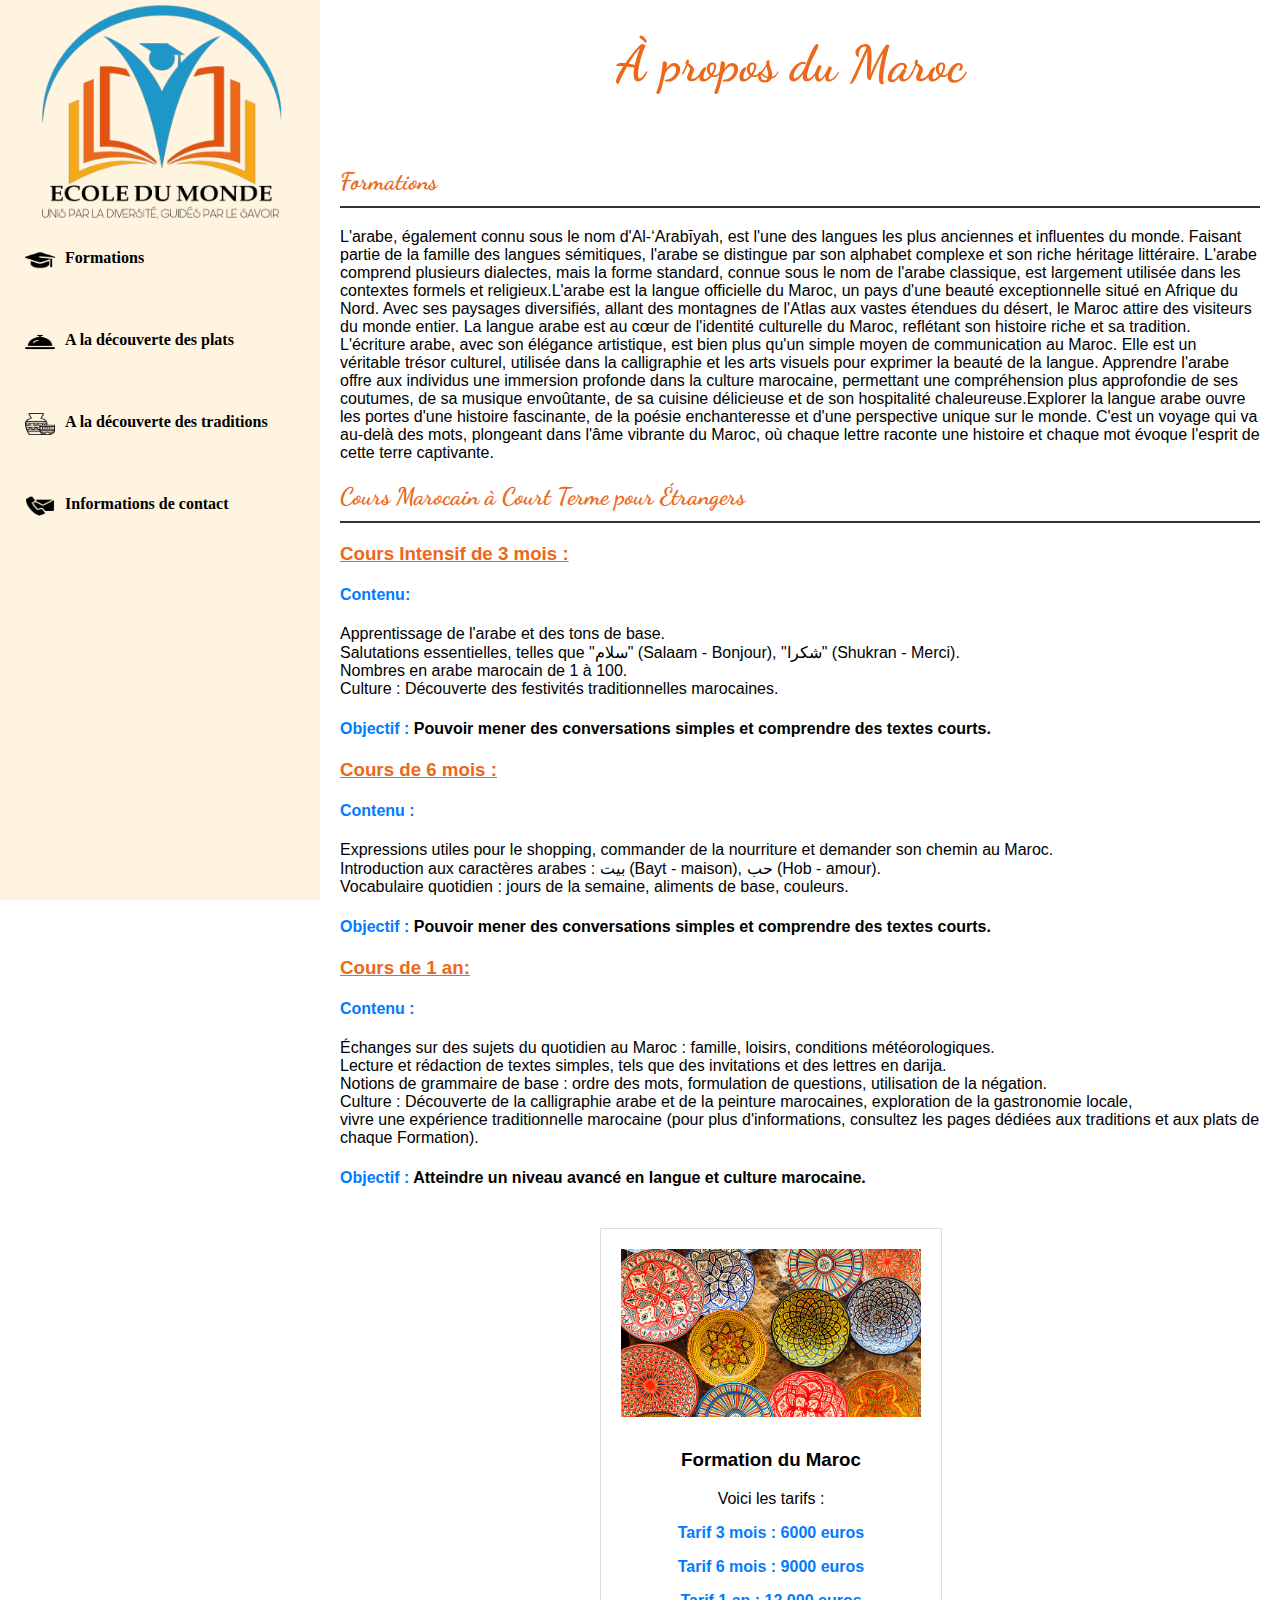
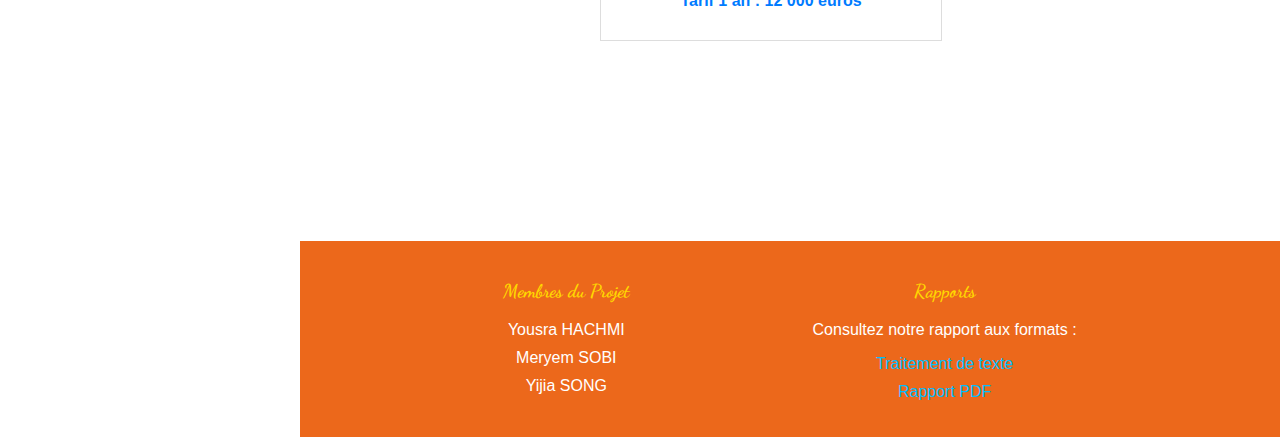
<file: marocformation.html>
<!DOCTYPE html>
<html lang="fr">
  <head>
	<link rel="stylesheet" type="text/css" href="pageacceuil.css">
    <link rel="stylesheet" type="text/css" href="marocformation.css">
    <link rel="icon" href="p2.png" type="image/jpeg">
    <link href="https://fonts.googleapis.com/css2?family=Dancing+Script:wght@400;700&display=swap" rel="stylesheet">
    <meta charset="UTF-8" >
    <title>Formation Maroc</title>
  </head>
 
  <body>

    <header class="her">

      <h1 class="h1maroc" >À propos du Maroc</h1>
    </header>

    <nav class="menu">
      <header>
          <a href="index.html">
              <img src="p2.png" alt="Logo de l'école" id="school-logo">
          </a>
      </header>

      <a class="menu-item" href="Formations.html"><img class="icon" src="formation.png" alt="formations">Formations</a>
      <a class="menu-item" href="plats.html"><img class="icon" src="plats.png" alt="plats">A la découverte des plats </a>
      <a class="menu-item" href="traditions.html"><img class="icon" src="traditions.png" alt="traditions">A la découverte des traditions </a>
      <a class="menu-item" href="infos.html"><img class="icon" src="contact.png" alt="infoscontact">Informations de contact</a>
  </nav>

    <div class="content">
      <div class="section" id="food">
        <h2>Formations</h2>
        <p>
            L'arabe, également connu sous le nom d'Al-‘Arabīyah, est l'une des langues les plus anciennes
            et influentes du monde. Faisant partie de la famille des langues sémitiques, l'arabe se distingue
            par son alphabet complexe et son riche héritage littéraire. L'arabe comprend plusieurs dialectes,
            mais la forme standard, connue sous le nom de l'arabe classique, est largement utilisée dans les contextes
            formels et religieux.L'arabe est la langue officielle du Maroc, un pays d'une beauté exceptionnelle situé en Afrique du Nord.
            Avec ses paysages diversifiés, allant des montagnes de l'Atlas aux vastes étendues du désert, le Maroc attire des visiteurs
            du monde entier. La langue arabe est au cœur de l'identité culturelle du Maroc, reflétant son histoire riche et sa tradition.
           L'écriture arabe, avec son élégance artistique, est bien plus qu'un simple moyen de communication au Maroc.
            Elle est un véritable trésor culturel, utilisée dans la calligraphie et les arts visuels pour exprimer
            la beauté de la langue. Apprendre l'arabe offre aux individus une immersion profonde dans la culture
            marocaine, permettant une compréhension plus approfondie de ses coutumes, de sa musique envoûtante,
            de sa cuisine délicieuse et de son hospitalité chaleureuse.Explorer la langue arabe ouvre les portes
            d'une histoire fascinante, de la poésie enchanteresse et d'une perspective unique sur le monde. 
           C'est un voyage qui va au-delà des mots, plongeant dans l'âme vibrante du Maroc, où chaque lettre raconte une histoire et chaque mot évoque
            l'esprit de cette terre captivante.
        </p>

                  <h2>Cours Marocain à Court Terme pour Étrangers</h2>
                  <h3 class="h3">Cours Intensif de 3 mois :</h3>
                  <h4><b>Contenu:</b></h4>
                  <p>
                    Apprentissage de l'arabe et des tons de base.<br>
                    Salutations essentielles, telles que "سلام" (Salaam - Bonjour), "شكرا" (Shukran - Merci).<br>
                    Nombres en arabe marocain de 1 à 100.<br>
                    Culture : Découverte des festivités traditionnelles marocaines.
                  </p>
                  <h4><b>Objectif : </b> Pouvoir mener des conversations simples et comprendre des textes courts.</h4>

                  
                  <h3 class="h3">Cours de 6 mois :</h3>
                  <h4><b>Contenu :</b></h4>
                  <p>
                    Expressions utiles pour le shopping, commander de la nourriture et demander son chemin au Maroc.<br>
                    Introduction aux caractères arabes : بيت (Bayt - maison), حب (Hob - amour).<br>
                    Vocabulaire quotidien : jours de la semaine, aliments de base, couleurs.<br>
                  </p>
                  <h4><b>Objectif : </b> Pouvoir mener des conversations simples et comprendre des textes courts.</h4>

                  <h3 class="h3">Cours de 1 an:</h3>
                  <h4><b>Contenu :</b></h4>
                  Échanges sur des sujets du quotidien au Maroc : famille, loisirs, conditions météorologiques.<br>
                  Lecture et rédaction de textes simples, tels que des invitations et des lettres en darija.<br>
                  Notions de grammaire de base : ordre des mots, formulation de questions, utilisation de la négation.<br>
                  Culture : Découverte de la calligraphie arabe et de la peinture marocaines, exploration de la gastronomie locale,<br>
                   vivre une expérience traditionnelle marocaine (pour plus d'informations, consultez les pages dédiées aux traditions
                    et aux plats de chaque Formation).
                  <h4><b>Objectif : </b> Atteindre un niveau avancé en langue et culture marocaine.</h4>
        
        
        
       
      </div>
      </div>
  
    <div class="formation-box">
      <img src="musee-de-meknes.jpg" alt="Formation Image">
      <h3 class>Formation du Maroc</h3>
      <p>Voici les tarifs :</p>
      <p class="tarification">Tarif 3 mois : 6000 euros</p>
      <p class="tarification">Tarif 6 mois : 9000 euros</p>
      <p class="tarification">Tarif 1 an : 12 000 euros</p>
      
  </div>
   
    <footer>
      <div class="membres">
          <h3 class="mm">Membres du Projet</h3>
          <ul>
              <li>Yousra HACHMI</li>
              <li>Meryem SOBI</li>
              <li>Yijia SONG</li>
            
          </ul>
      </div>
  
      <div class="rapports">
          <h3 class="mm">Rapports</h3>
          <p>Consultez notre rapport aux formats :</p>
          <ul>
              <li><a href="texte argumentatif projet CWAC.pdf" target="_blank">Traitement de texte</a></li>
              <li><a href="RapportEcoleDuMonde.pdf" target="_blank">Rapport PDF</a></li>
          </ul>
      </div>
  </footer>
  </body>
</html>
</file>
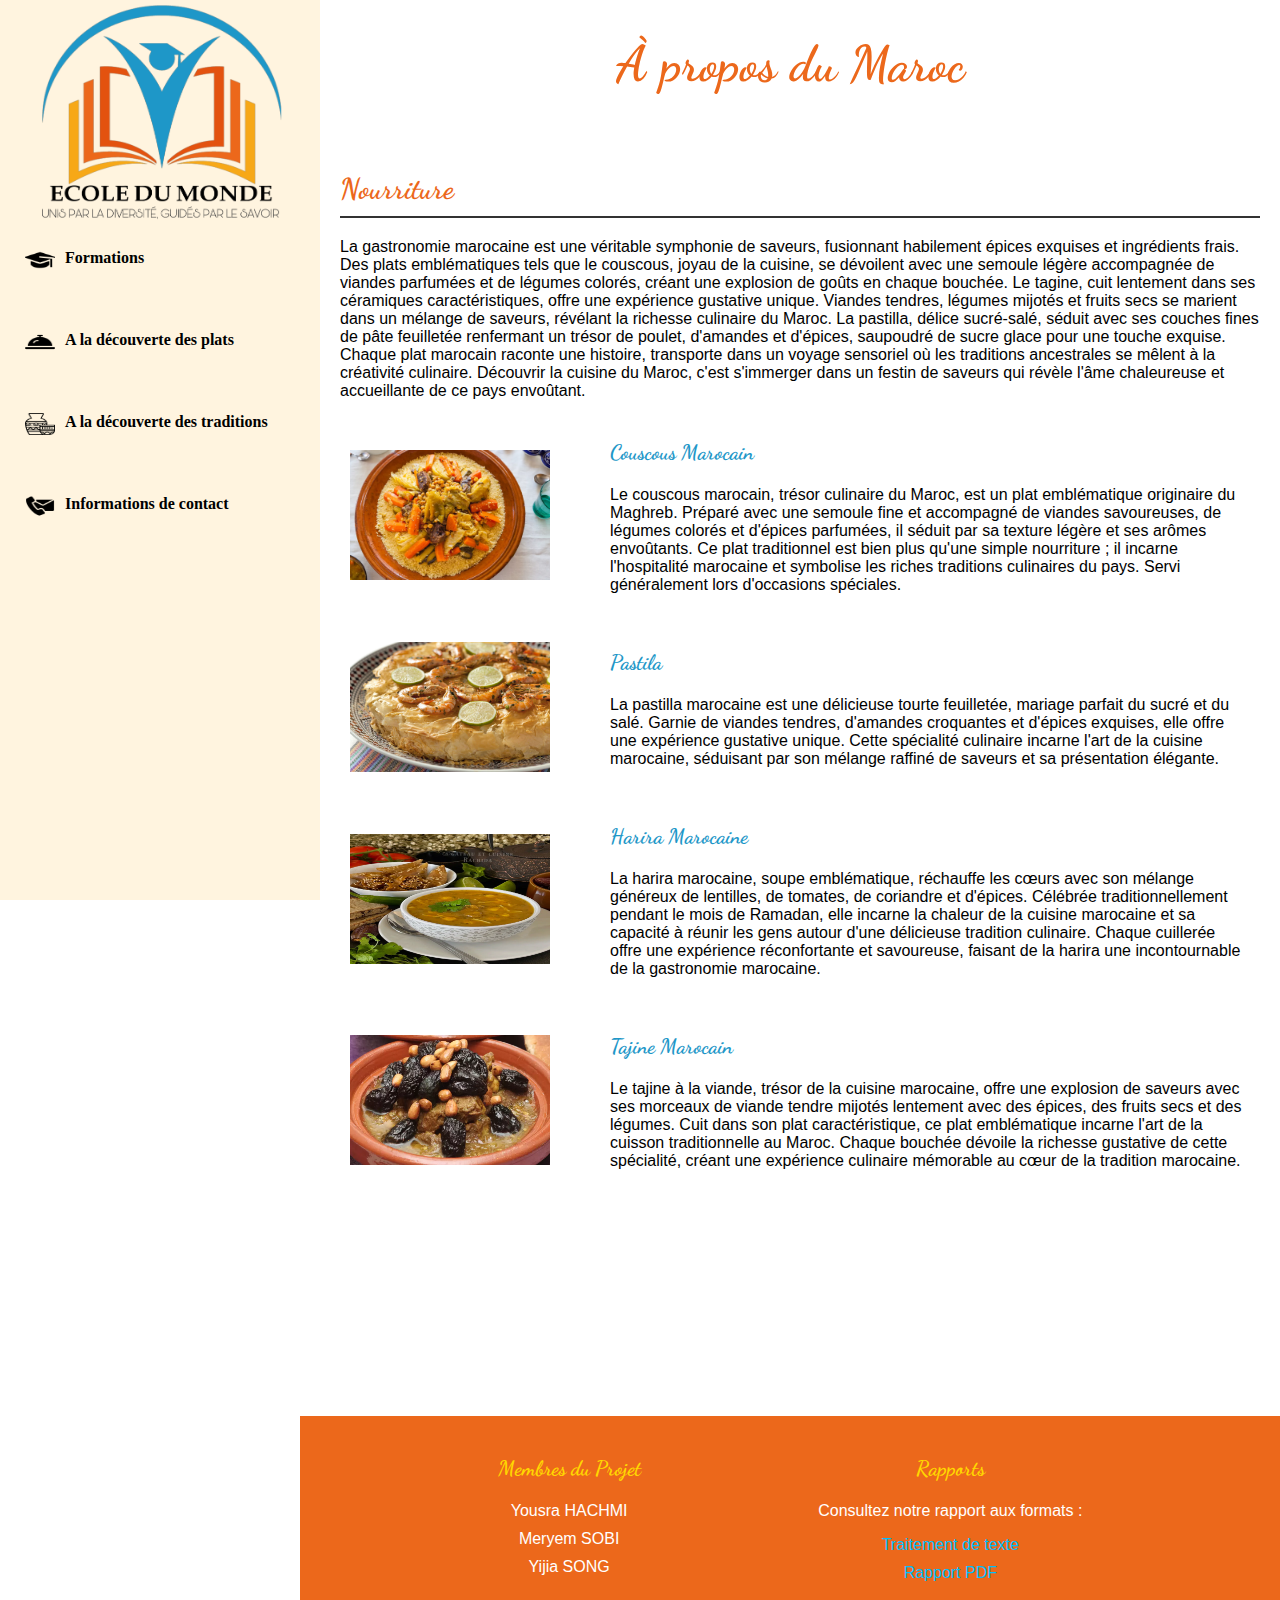
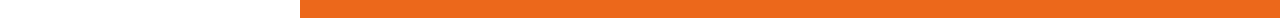
<file: marocplats.html>
<!DOCTYPE html>
<html lang="fr">

<head>
    <link rel="stylesheet" type="text/css" href="pageacceuil.css">
    <link rel="stylesheet" type="text/css" href="chineplats.css">
    <link rel="icon" href="p2.png" type="image/jpeg">
    <link href="https://fonts.googleapis.com/css2?family=Dancing+Script:wght@400;700&display=swap" rel="stylesheet">
    <meta charset="UTF-8">
    <title>Plats Maroc</title>
</head>

<body>
    <header class="her">
        <h1 class="h1ccm">À propos du Maroc</h1>
    </header>

    <nav class="menu">
        <header>
            <a href="index.html">
                <img src="p2.png" alt="Logo de l'école" id="school-logo">
            </a>
        </header>

        <a class="menu-item" href="Formations.html"><img class="icon" src="formation.png" alt="formations">Formations</a>
        <a class="menu-item" href="plats.html"><img class="icon" src="plats.png" alt="plats">A la découverte des plats </a>
        <a class="menu-item" href="traditions.html"><img class="icon" src="traditions.png" alt="traditions">A la découverte des traditions </a>
        <a class="menu-item" href="infos.html"><img class="icon" src="contact.png" alt="infoscontact">Informations de contact</a>
    </nav>

    <div class="content">
        <div class="section" id="food">
            <h2>Nourriture</h2>
            <p>
                La gastronomie marocaine est une véritable symphonie de saveurs, fusionnant habilement épices exquises et
                ingrédients frais. Des plats emblématiques tels que le couscous, joyau de la cuisine, se dévoilent avec une
                semoule légère accompagnée de viandes parfumées et de légumes colorés, créant une explosion de goûts en
                chaque bouchée. Le tagine, cuit lentement dans ses céramiques caractéristiques, offre une expérience
                gustative unique. Viandes tendres, légumes mijotés et fruits secs se marient dans un mélange de saveurs,
                révélant la richesse culinaire du Maroc. La pastilla, délice sucré-salé, séduit avec ses couches fines de
                pâte feuilletée renfermant un trésor de poulet, d'amandes et d'épices, saupoudré de sucre glace pour une
                touche exquise. Chaque plat marocain raconte une histoire, transporte dans un voyage sensoriel où les
                traditions ancestrales se mêlent à la créativité culinaire. Découvrir la cuisine du Maroc, c'est s'immerger
                dans un festin de saveurs qui révèle l'âme chaleureuse et accueillante de ce pays envoûtant.
            </p>
            <div class="clearfix"></div>

            <table class="food-table">
                <tr>
                    <td>
                        <img src="couscousmaroc.jpg" alt="couscous" class="food-image">
                    </td>
                    <td>
                        <ul>
                            <li class="en"><h3>Couscous Marocain</h3></li>
                            <li class="en">
                            <p>
                                Le couscous marocain, trésor culinaire du Maroc, est un plat emblématique originaire du
                                Maghreb. Préparé avec une semoule fine et accompagné de viandes savoureuses, de légumes
                                colorés et d'épices parfumées, il séduit par sa texture légère et ses arômes envoûtants.
                                Ce plat traditionnel est bien plus qu'une simple nourriture ; il incarne l'hospitalité
                                marocaine et symbolise les riches traditions culinaires du pays. Servi généralement lors
                                d'occasions spéciales.
                            </p></li>
                        </ul>
                    </td>
                </tr>
                <tr>
                    <td>
                        <img src="bastilamaroc.jpg" alt="pastila" class="food-image">
                    </td>
                    <td>
                        <ul>
                            <li class="en"><h3>Pastila</h3></li>
                            <li class="en"><p>
                                La pastilla marocaine est une délicieuse tourte feuilletée, mariage parfait du sucré et
                                du salé. Garnie de viandes tendres, d'amandes croquantes et d'épices exquises, elle offre
                                une expérience gustative unique. Cette spécialité culinaire incarne l'art de la cuisine
                                marocaine, séduisant par son mélange raffiné de saveurs et sa présentation élégante.
                            </p></li>
                        </ul>
                    </td>
                </tr>
                <tr>
                    <td>
                        <img src="hariramarocaine.jpg" alt="harira" class="food-image">
                    </td>
                    <td>
                        <ul>
                            <li class="en"><h3>Harira Marocaine</h3></li>
                            <li class="en"><p>
                                La harira marocaine, soupe emblématique, réchauffe les cœurs avec son mélange généreux de
                                lentilles, de tomates, de coriandre et d'épices. Célébrée traditionnellement pendant le
                                mois de Ramadan, elle incarne la chaleur de la cuisine marocaine et sa capacité à réunir
                                les gens autour d'une délicieuse tradition culinaire. Chaque cuillerée offre une
                                expérience réconfortante et savoureuse, faisant de la harira une incontournable de la
                                gastronomie marocaine.
                            </p></li>
                        </ul>
                    </td>
                </tr>
                <tr>
                    <td>
                        <img src="tajinemaroc.jpg" alt="tajine" class="food-image">
                    </td>
                    <td>
                        <ul>
                            <li class="en"><h3>Tajine Marocain</h3></li>
                            <li class="en"><p>
                                Le tajine à la viande, trésor de la cuisine marocaine, offre une explosion de saveurs avec
                                ses morceaux de viande tendre mijotés lentement avec des épices, des fruits secs et des
                                légumes. Cuit dans son plat caractéristique, ce plat emblématique incarne l'art de la
                                cuisson traditionnelle au Maroc. Chaque bouchée dévoile la richesse gustative de cette
                                spécialité, créant une expérience culinaire mémorable au cœur de la tradition marocaine.
                            </p></li>
                        </ul>
                    </td>
                </tr>
            </table>
            <div class="clearfix"></div>
        </div>
    </div>
    <footer>
        <div class="membres">
            <h3>Membres du Projet</h3>
            <ul>
                <li>Yousra HACHMI</li>
                <li>Meryem SOBI</li>
                <li>Yijia SONG</li>
            </ul>
        </div>

        <div class="rapports">
            <h3>Rapports</h3>
            <p>Consultez notre rapport aux formats :</p>
            <ul>
                <li><a href="texte argumentatif projet CWAC.pdf" target="_blank">Traitement de texte</a></li>
                <li><a href="RapportEcoleDuMonde.pdf" target="_blank">Rapport PDF</a></li>
            </ul>
        </div>
    </footer>
</body>

</html>
</file>
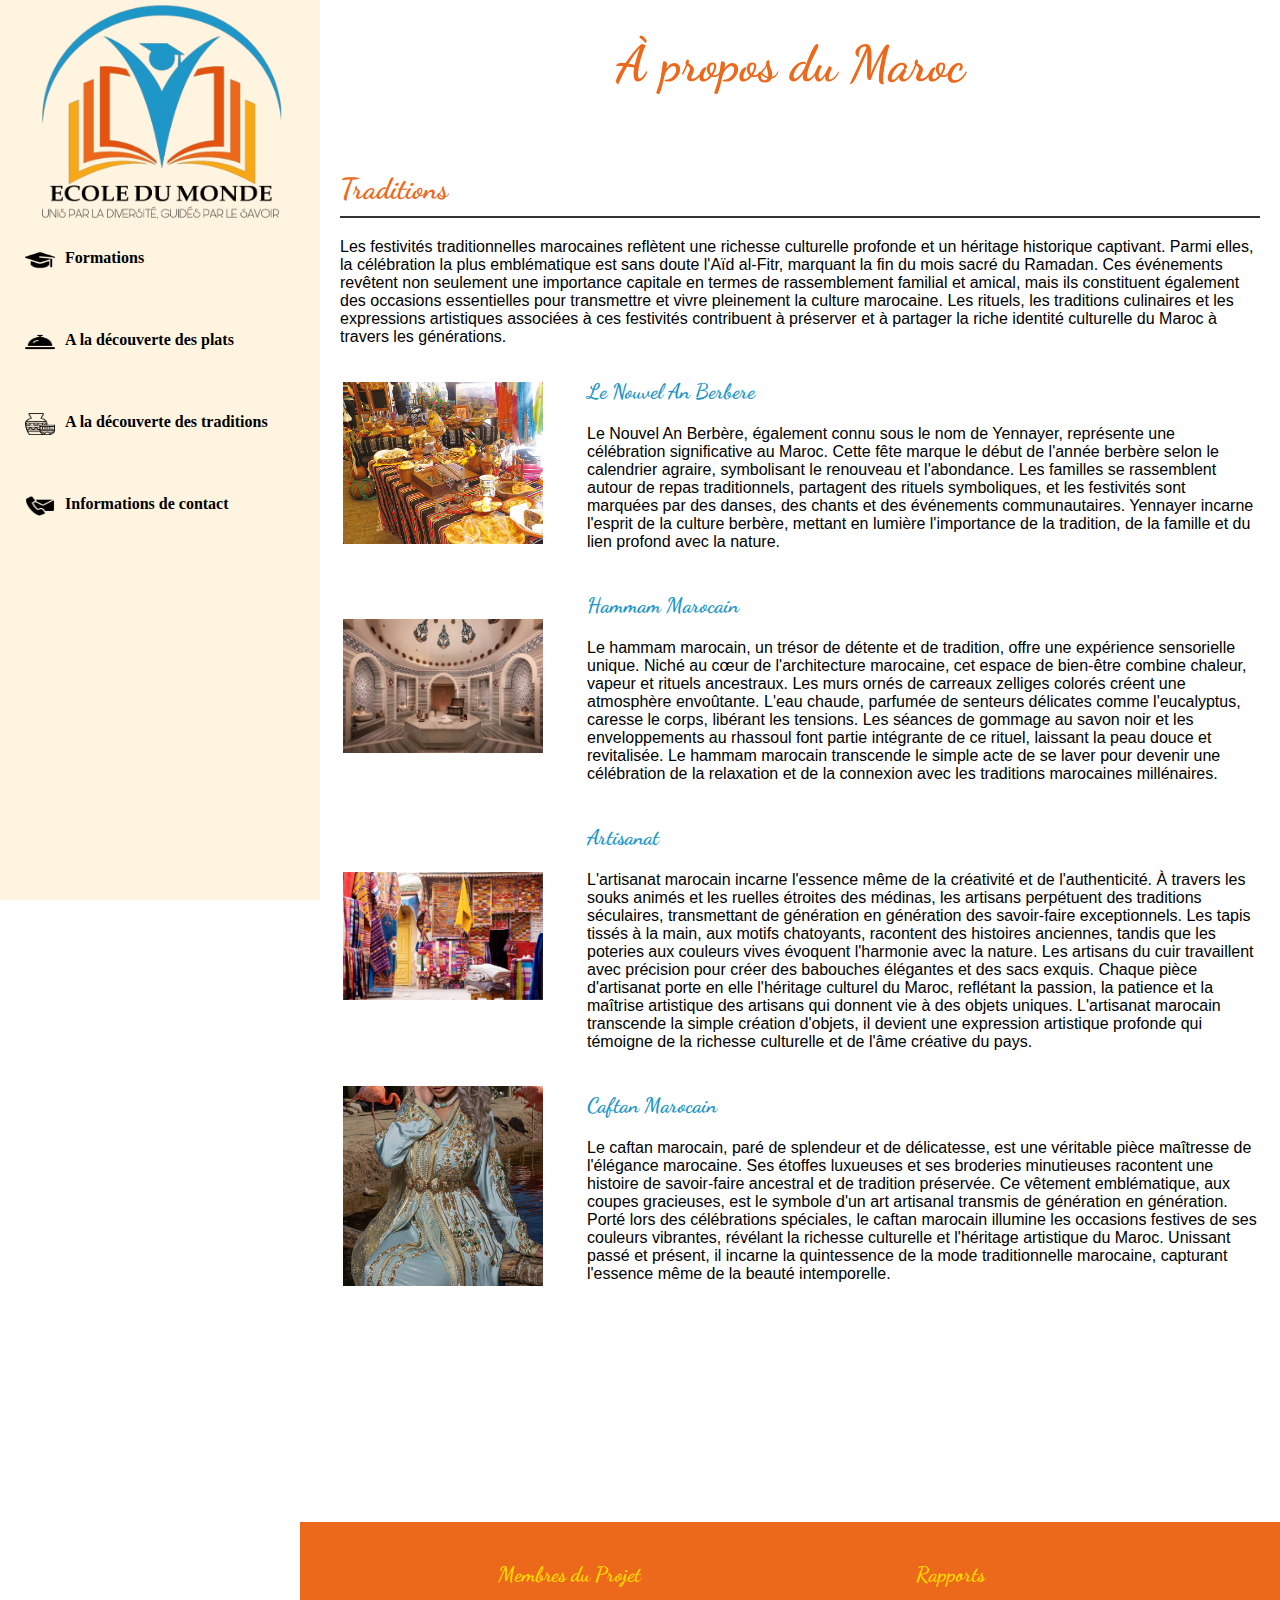
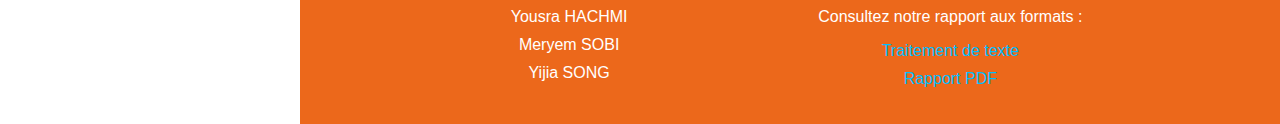
<file: maroctradition.html>
<!DOCTYPE html>
<html lang="fr">
<head>
    <link rel="stylesheet" type="text/css" href="pageacceuil.css">
    <link rel="stylesheet" type="text/css" href="maroctradition.css">
    <link rel="icon" href="p2.png" type="image/jpeg">
    <link href="https://fonts.googleapis.com/css2?family=Dancing+Script:wght@400;700&display=swap" rel="stylesheet">
    <meta charset="UTF-8">
    <title>Traditions Maroc</title>
</head>

<body>
    <header class="her">
        <h1 class="h1ccm">À propos du Maroc</h1>
    </header>

    <nav class="menu">
        <header>
            <a href="index.html">
                <img src="p2.png" alt="Logo de l'école" id="school-logo">
            </a>
        </header>
        <a class="menu-item" href="Formations.html"><img class="icon" src="formation.png" alt="formations">Formations</a>
        <a class="menu-item" href="plats.html"><img class="icon" src="plats.png" alt="plats">A la découverte des plats </a>
        <a class="menu-item" href="traditions.html"><img class="icon" src="traditions.png" alt="traditions">A la découverte des traditions </a>
        <a class="menu-item" href="infos.html"><img class="icon" src="contact.png" alt="infoscontact">Informations de contact</a>
    </nav>

    <div class="content">
        <div class="section" id="food">
            <h2>Traditions</h2>
            <p>
                Les festivités traditionnelles marocaines reflètent une richesse culturelle profonde et un héritage historique captivant.
                Parmi elles, la célébration la plus emblématique est sans doute l'Aïd al-Fitr, marquant la fin du mois sacré du Ramadan.
                Ces événements revêtent non seulement une importance capitale en termes de rassemblement familial et amical, mais ils
                constituent également des occasions essentielles pour transmettre et vivre pleinement la culture marocaine. Les rituels,
                les traditions culinaires et les expressions artistiques associées à ces festivités contribuent à préserver et à partager
                la riche identité culturelle du Maroc à travers les générations.
            </p>
            <div class="clearfix"></div>

            <table>
                <tr>
                    <td >
                        <img src="nouvalanberbere.jpg" alt="Le Nouvel An Berbere" class="food-image"></td>
                    <td>
                        <ul>
                            <li class="en"><h3>Le Nouvel An Berbere</h3></li>
                            <li class="en"><p>
                                Le Nouvel An Berbère, également connu sous le nom de Yennayer, représente une célébration significative au Maroc.
                                Cette fête marque le début de l'année berbère selon le calendrier agraire, symbolisant le renouveau et l'abondance.
                                Les familles se rassemblent autour de repas traditionnels, partagent des rituels symboliques, et les festivités
                                sont marquées par des danses, des chants et des événements communautaires. Yennayer incarne l'esprit de la culture
                                berbère, mettant en lumière l'importance de la tradition, de la famille et du lien profond avec la nature.
                            </p></li>
                        </ul>
                    </td>
                </tr>
            </table>

            <table>
                <tr>
                    <td >
                        <img src="hammammaroc.jpg" alt="Hammam Marocain" class="food-image"></td>
                    <td>
                        <ul>
                            <li class="en"><h3>Hammam Marocain</h3></li>
                            <li class="en"><p>
                                Le hammam marocain, un trésor de détente et de tradition, offre une expérience sensorielle unique.
                                Niché au cœur de l'architecture marocaine, cet espace de bien-être combine chaleur, vapeur et rituels ancestraux.
                                Les murs ornés de carreaux zelliges colorés créent une atmosphère envoûtante. L'eau chaude, parfumée de senteurs
                                délicates comme l'eucalyptus, caresse le corps, libérant les tensions. Les séances de gommage au savon noir et
                                les enveloppements au rhassoul font partie intégrante de ce rituel, laissant la peau douce et revitalisée.
                                Le hammam marocain transcende le simple acte de se laver pour devenir une célébration de la relaxation et de
                                la connexion avec les traditions marocaines millénaires.
                            </p></li>
                        </ul>
                    </td>
                </tr>
            </table>

            <div ></div>

            <table>
                <tr>
                    <td>
                        <img src="art.jpg" alt="Artisanat" class="food-image"></td>
                    <td>
                        <ul>
                            <li class="en"><h3>Artisanat</h3></li>
                            <li class="en"><p>
                                L'artisanat marocain incarne l'essence même de la créativité et de l'authenticité. À travers les souks animés
                                et les ruelles étroites des médinas, les artisans perpétuent des traditions séculaires, transmettant de génération
                                en génération des savoir-faire exceptionnels. Les tapis tissés à la main, aux motifs chatoyants, racontent des
                                histoires anciennes, tandis que les poteries aux couleurs vives évoquent l'harmonie avec la nature.
                                Les artisans du cuir travaillent avec précision pour créer des babouches élégantes et des sacs exquis.
                                Chaque pièce d'artisanat porte en elle l'héritage culturel du Maroc, reflétant la passion, la patience
                                et la maîtrise artistique des artisans qui donnent vie à des objets uniques. L'artisanat marocain transcende
                                la simple création d'objets, il devient une expression artistique profonde qui témoigne de la richesse
                                culturelle et de l'âme créative du pays.
                            </p></li>

                        </ul>
                    </td>
                </tr>
            </table>

            <div class="clearfix"></div>

            <table>
                <tr>
                    <td >
                        <img src="caftanmaroc.jpg" alt="caftan" class="food-image"></td>
                    <td>
                        <ul>
                            <li class="en"><h3>Caftan Marocain </h3></li>
                            <li class="en">
                                <p>
                                    Le caftan marocain, paré de splendeur et de délicatesse, est une véritable pièce maîtresse de l'élégance marocaine.
                                    Ses étoffes luxueuses et ses broderies minutieuses racontent une histoire de savoir-faire ancestral et de tradition
                                    préservée. Ce vêtement emblématique, aux coupes gracieuses, est le symbole d'un art artisanal transmis de génération
                                    en génération. Porté lors des célébrations spéciales, le caftan marocain illumine les occasions festives de ses couleurs
                                    vibrantes, révélant la richesse culturelle et l'héritage artistique du Maroc. Unissant passé et présent, il incarne
                                    la quintessence de la mode traditionnelle marocaine, capturant l'essence même de la beauté intemporelle.
                                </p></li>
                        </ul>
                    </td>
                </tr>
            </table>
            <div class="clearfix"></div>
        </div>
    </div>

    <footer>
        <div class="membres">
            <h3>Membres du Projet</h3>
            <ul>
                <li>Yousra HACHMI</li>
                <li>Meryem SOBI</li>
                <li>Yijia SONG</li>

            </ul>
        </div>

        <div class="rapports">
            <h3>Rapports</h3>
            <p>Consultez notre rapport aux formats :</p>
            <ul>
                <li><a href="texte argumentatif projet CWAC.pdf" target="_blank">Traitement de texte</a></li>
                <li><a href="RapportEcoleDuMonde.pdf" target="_blank">Rapport PDF</a></li>
            </ul>
        </div>
    </footer>
</body>
</html>
</file>
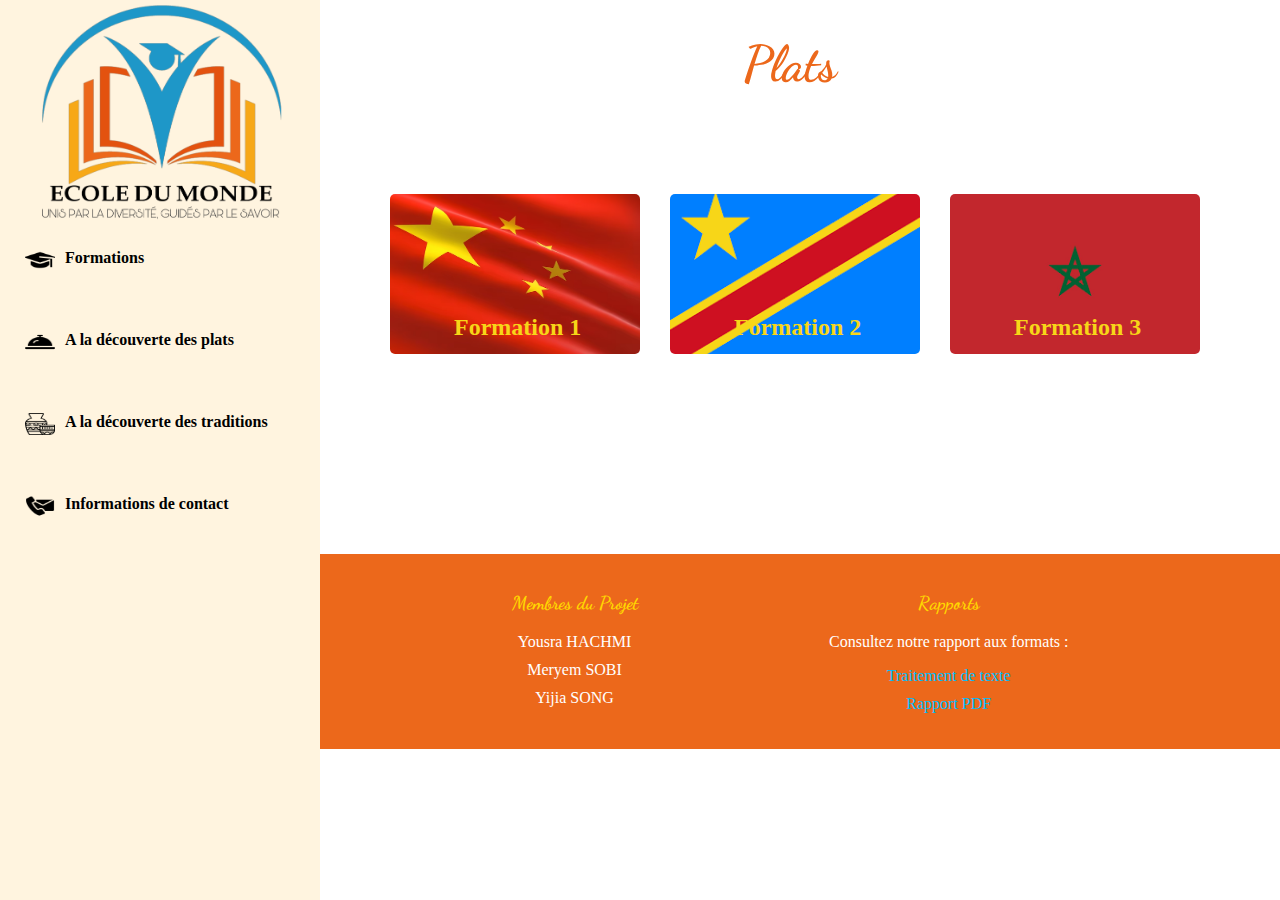
<file: plats.html>
<!DOCTYPE html>
<html lang="fr">
<head>
    <link rel="stylesheet" type="text/css" href="pageacceuil.css">
    <link rel="stylesheet" type="text/css" href="fpt.css">
    <link rel="icon" href="p2.png" type="image/jpeg">
    <link href="https://fonts.googleapis.com/css2?family=Dancing+Script:wght@400;700&display=swap" rel="stylesheet">
    <meta charset="UTF-8">
    <title>Plats</title>
    <script >
        function toggleDashboardCard(card) {
            const content = card.querySelector('.dashboard-card-content');
            content.style.display = content.style.display === 'block' ? 'none' : 'block';
        }
    </script>
 
</head>
<body>
    <div class="page">
        <nav class="menu">
            <header>
                <a href="index.html"> 
                    <img src="p2.png" alt="Logo de l'école" id="school-logo">
                </a>
            </header>
    
            <a class="menu-item" href="Formations.html"><img class="icon" src="formation.png" alt="formations">Formations</a>
            <a class="menu-item" href="plats.html"><img class="icon" src="plats.png" alt="plats">A la découverte des plats </a>
            <a class="menu-item" href="traditions.html"><img class="icon" src="traditions.png" alt="traditions">A la découverte des traditions </a>
            <a class="menu-item" href="infos.html"><img class="icon" src="contact.png" alt="infoscontact">Informations de contact</a>
        </nav>
        <h1 class="form">Plats</h1>
        <div class="formations-images">
            <div class="row">
                <div class="image1">
                    <a href="chineplats.html">
                    <div class="dashboard-card1" onclick="toggleDashboardCard(this)">
                        <h5 class="dashboard-card-title">Formation 1</h5>
                        <img class="dashboard-card-image" src="chine.png" alt="Formation 1">
                      
                     
                    </div>
                </a>
                </div>
                <div class="image2">
                    <a href="congoplats.html">
                    <div class="dashboard-card2" onclick="toggleDashboardCard(this)">
                        <h5 class="dashboard-card-title">Formation 2</h5>
                        <img class="dashboard-card-image" src="congo.png" alt="Formation 2">
                        
                       
                    </div>
                </a>
                </div>
                <div class="image3">
                    <a href="marocplats.html">
                    <div class="dashboard-card3" onclick="toggleDashboardCard(this)">
                        <h5 class="dashboard-card-title">Formation 3</h5>
                        <img class="dashboard-card-image" src="maroc.png" alt="Formation 3">
                        
                      
                    </div>
                </a>
                </div>
            </div>
        </div>
    </div>

    <footer>
        <div class="membres">
            <h3 class="mm">Membres du Projet</h3>
            <ul>
                <li>Yousra HACHMI</li>
                <li>Meryem SOBI</li>
                <li>Yijia SONG</li>
             
            </ul>
        </div>
    
        <div class="rapports">
            <h3 class="mm">Rapports</h3>
            <p>Consultez notre rapport aux formats :</p>
            <ul>
                <li><a href="texte argumentatif projet CWAC.pdf" target="_blank">Traitement de texte</a></li>
                <li><a href="RapportEcoleDuMonde.pdf" target="_blank">Rapport PDF</a></li>
            </ul>
        </div>
    </footer>
</body>
</html>
</file>
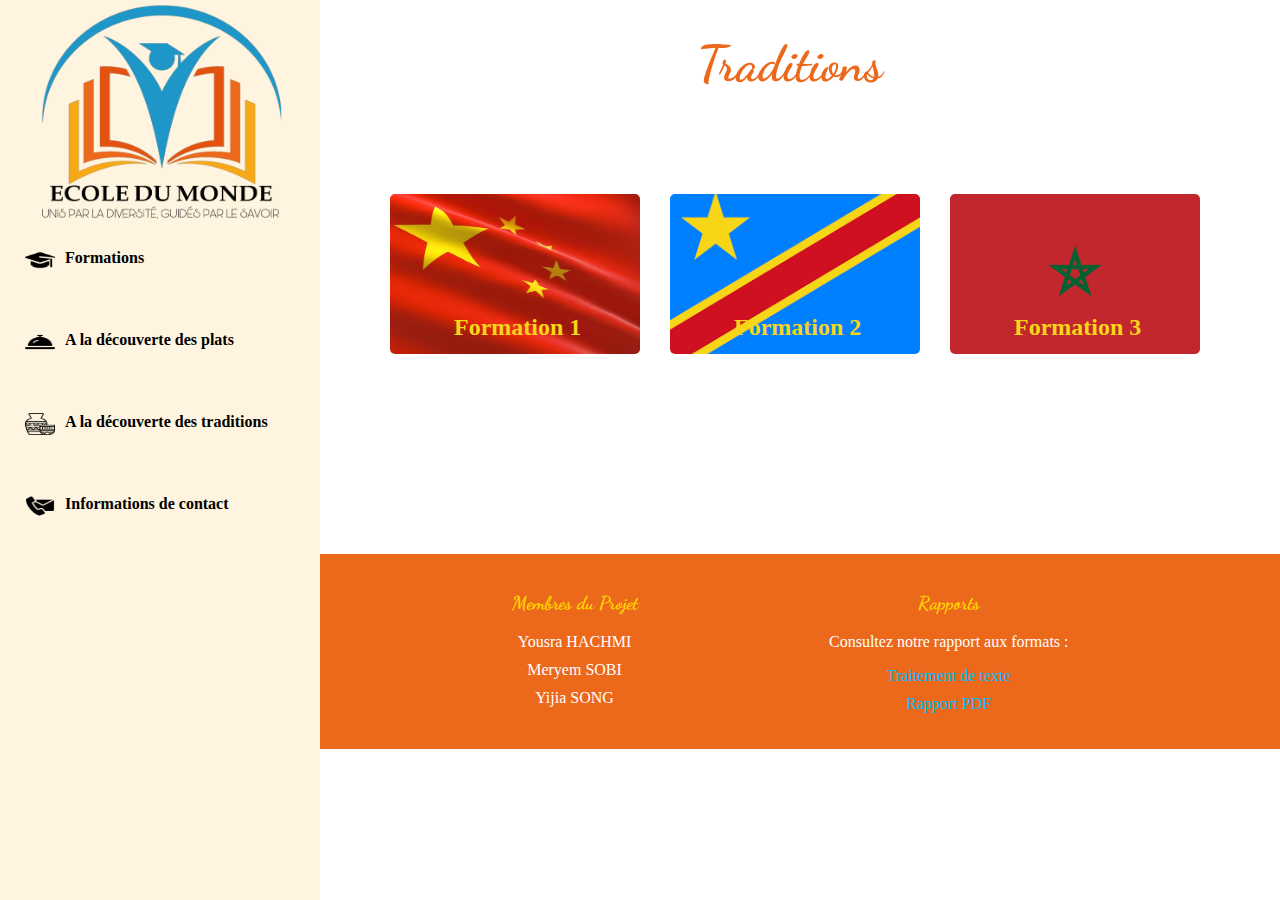
<file: traditions.html>
<!DOCTYPE html>
<html lang="fr">
<head>
    <link rel="stylesheet" type="text/css" href="pageacceuil.css">
    <link rel="stylesheet" type="text/css" href="fpt.css">
    <link rel="icon" href="p2.png" type="image/jpeg">
    <link href="https://fonts.googleapis.com/css2?family=Dancing+Script:wght@400;700&display=swap" rel="stylesheet">
    <meta charset="UTF-8">
    <title>Traditions </title>
    <script >
        function toggleDashboardCard(card) {
            const content = card.querySelector('.dashboard-card-content');
            content.style.display = content.style.display === 'block' ? 'none' : 'block';
        }
    </script>
    
</head>
<body>
    <main>
    <div class="page">
        <nav class="menu">
            <header>
                <a href="index.html"> 
                    <img src="p2.png" alt="Logo de l'école" id="school-logo">
                </a>
            </header>
    
            <a class="menu-item" href="Formations.html"><img class="icon" src="formation.png" alt="formations">Formations</a>
            <a class="menu-item" href="plats.html"><img class="icon" src="plats.png" alt="plats">A la découverte des plats </a>
            <a class="menu-item" href="traditions.html"><img class="icon" src="traditions.png" alt="traditions">A la découverte des traditions </a>
            <a class="menu-item" href="infos.html"><img class="icon" src="contact.png" alt="infoscontact">Informations de contact</a>
        </nav>
        <h1 class="form">Traditions </h1>
        <div class="formations-images">
            <div class="row">
                <div class="image1">
                    <a href="chinetradition.html">
                    <div class="dashboard-card1" onclick="toggleDashboardCard(this)">
                        <h5 class="dashboard-card-title">Formation 1</h5>
                        <img class="dashboard-card-image" src="chine.png" alt="Formation 1">
                       
                        
                    </div>
                </a>
                </div>
                <div class="image2">
                    <a href="congotradition.html">
                    <div class="dashboard-card2" onclick="toggleDashboardCard(this)">
                        <h5 class="dashboard-card-title">Formation 2</h5>
                        <img class="dashboard-card-image" src="congo.png" alt="Formation 2">
                       
                       
                    </div>
                </a>
                </div>
                <div class="image3">
                    <a href="maroctradition.html">
                    <div class="dashboard-card3" onclick="toggleDashboardCard(this)">
                        <h5 class="dashboard-card-title">Formation 3</h5>
                        <img class="dashboard-card-image" src="maroc.png" alt="Formation 3">
                        
                       
                    </div>
                </a>
                </div>
            </div>
        </div>
    </div>
</main>
    <footer>
        <div class="membres">
            <h3 class="mm">Membres du Projet</h3>
            <ul>
                <li>Yousra HACHMI</li>
                <li>Meryem SOBI</li>
                <li>Yijia SONG</li>
                
            </ul>
        </div>
    
        <div class="rapports">
            <h3 class="mm">Rapports</h3>
            <p>Consultez notre rapport aux formats :</p>
            <ul>
                <li><a href="texte argumentatif projet CWAC.pdf" target="_blank">Traitement de texte</a></li>
                <li><a href="RapportEcoleDuMonde.pdf" target="_blank">Rapport PDF</a></li>
            </ul>
        </div>
    </footer>
</body>
</html>
</file>
<file: pageacceuil.css>
@charset "utf-8";
 
body{

    background-color: #ffffff;
    margin: 0;
    padding: 0;
   
   
}

.ig1{
    margin-top:0px;
    margin-left:330px;
width:700px;
height:400px;

}

.head {
    text-align: center; /* Centrez le contenu horizontalement */
    padding: 5px; /* Ajoutez de l'espace autour du contenu */
    background-color: #ffffff; /* Arrière-plan du titre et de l'image */
}

/* Style du titre */

    .bien {
        font-size: 50px; 
        margin-left: 300px;
        color: #ec681b;
        text-shadow: 2px 2px 4px #ec854a;
    }
    
    


/* Style de l'en-tête de la page */


.par{width:900px;margin-left:330px;}
.sp1{
    font-size: 25px; /* Taille du titre */

        color: #ec681b;
        font-family: Dancing Script;}
#school-logo {
    width: 250px; /* Largeur de l'image du logo */
    height: 220px; /* Hauteur de l'image du logo (corriger la valeur manquante) */
    border-radius: 5%;
    margin-left:36px;
     /* Arrondir l'image du logo */
}

/* Style du menu */

.menu {
    width: 320px; /* Largeur du menu */
    height: 100%; /* Hauteur à 100% de la page */
    background-color: #fff4df;
    float: left; /* Alignement du menu à gauche */
    position: fixed;
    top:0;
}

/* Style des éléments du menu */
.menu-item {
    display: flex; /* Affichage en mode flex pour les éléments du menu */
    text-decoration: none; /* Suppression de la décoration de texte (liens) */
    color: black; /* Couleur du texte des éléments du menu */
    font-weight: bold; /* Épaisseur du texte en gras */
    padding: 25px; /* Rembourrage des éléments du menu */
    margin-bottom: 10px; /* Marge en bas des éléments du menu */
     /* Coins arrondis des éléments du menu */
    transition: background-color 0.3s ease; /* Transition de couleur de fond lors du survol */
}

/* Style au survol des éléments du menu */
.menu-item:hover {
    background-color: #fffefb; /* Changement de couleur de fond lors du survol */
}
.video{ margin-left:480px;}
/* Style des icônes */
.icon {
    width: 30px; /* Largeur des icônes */
    height: 22px; /* Hauteur des icônes */
    vertical-align: middle; /* Alignement vertical au milieu */
    margin-right: 10px; /* Marge à droite des icônes */
}

.membres{display:inline;}
footer {
    background-color: #ec681b; /* Couleur de fond du pied de page */
    color: white; /* Couleur du texte */
    padding: 20px; /* Espace intérieur du pied de page */
    text-align: center; /* Alignement du texte au centre */
    margin-top:200px;
 margin-left:300px;
 display:flex;
 justify-content: space-evenly;
 
}

footer h3 {
    color: #FFD700; /* Couleur du texte pour les titres */
}

footer ul {
    list-style-type: none; /* Supprime les puces de la liste */
    padding: 0; /* Supprime l'espacement par défaut de la liste */
}

footer li {
    margin-bottom: 10px; /* Espace entre les éléments de la liste */
}

footer a {
    color: #00BFFF; /* Couleur des liens dans le pied de page */
    text-decoration: none; /* Supprime la soulignement par défaut des liens */
}

footer a:hover {
    text-decoration: underline; /* Soulignement lorsqu'on survole le lien */
}
.mm{ font-family: 'Dancing Script', cursive;}
</file>
<file: chineformation.css>
@charset "utf-8";
.h1chine {
    text-align: center;
    font-size: 50px; /* Taille du titre */
        margin-left: 300px;
        color: #ec681b;
        font-family: 'Dancing Script', cursive;
    
  }

 h2 {
  color: #ec681b; /* Couleur du texte */
  font-family: 'Dancing Script', cursive;
}


.h3 {
  color: #ec681b; /* Couleur du texte */
  margin-top: 20px; /* Marge en haut */
  text-decoration: underline; /* Ajout du soulignement */
}
.mm{ font-family: 'Dancing Script', cursive;}





h4 b {
  font-weight: bold; /* Texte en gras */
  color: #007BFF; /* Couleur du texte pour les objectifs */
}




  
      body {
        font-family: Arial, sans-serif;
        margin: 0;
        padding: 0;
    
      }
      .menu {
        font-family: initial; /* ou "inherit" */
    }
      

      .content {
        padding: 20px;
        margin-left :320px;
      }

      h2 {
        border-bottom: 2px solid #333;
        padding-bottom: 10px;
        margin-bottom: 20px;
      }

      p {
        margin-bottom: 10px;
      }

      img.food-image {
        float: left;
        max-width: 200px;
        margin: 10px 0;
        display: block;
      }
      
      .clearfix::after {
      content: "";
      clear: both;
      display: table;
      }
      .formation-box {
            border: 1px solid #ddd;
            padding: 20px;
            margin-left: 500px;
            text-align: center;
            width: 300px;
            margin-left:600px;
        }

        /* Style de l'image */
        .formation-box img {
            max-width: 100%;
            height: auto;
            margin-bottom: 10px;
           
        }

        /* Style des informations de tarification */
        .tarification {
            font-weight: bold;
            color: #007BFF;
        }
</file>
<file: chineplats.css>
@charset "utf-8";
.her h1 {
    text-align: center;
  }
  .h1ccm {
    text-align: center;
    font-size: 50px; /* Taille du titre */
        margin-left: 300px;
        color: #ec681b;
        font-family: 'Dancing Script', cursive;
    
  }
 
 h2 {
  color: #ec681b; /* Couleur du texte */
  font-family: 'Dancing Script', cursive; /* Police de caractères avec fallback */
  font-size:29px;
}


h3 {
  color: #1e97c8; /* Couleur du texte */
  margin-top: 20px; /* Marge en haut */
  font-family: 'Dancing Script', cursive; 
  font-size:21px;
}
.en{list-style-type: none;}

      body {
        font-family: Arial, sans-serif;
        margin: 0;
        padding: 0;
      
      }
      .menu {
        font-family: initial; /* ou "inherit" si nécessaire */
    }

table {
  border-collapse: collapse;
  width: 100%;
}

/* Style pour les cellules du tableau */
td {
  padding: 10px; /* Ajoutez ou ajustez la marge intérieure au besoin */
}

      

      .content {
        padding: 20px;
        margin-left :320px;
      }

      h2 {
        border-bottom: 2px solid #333;
        padding-bottom: 10px;
        margin-bottom: 20px;
      }

      p {
        margin-bottom: 10px;
      }

      img.food-image {
        width:200px;
       height:130px;
        margin: 10px 0;
        display: block;
      }
      
      .clearfix::after {
      content: "";
      clear: both;
      display: table;
      }
</file>
<file: maroctradition.css>
@charset "utf-8";
.her h1 {
    text-align: center;
  }
  .h1ccm {
    text-align: center;
    font-size: 50px; /* Taille du titre */
        margin-left: 300px;
        color: #ec681b;
        font-family: 'Dancing Script', cursive;
    
  }
  /* Style pour les titres h1 et h2 */
 h2 {
  color: #ec681b; /* Couleur du texte */
  font-family: 'Dancing Script', cursive; /* Police de caractères avec fallback */
  font-size:29px;
}

.en{list-style-type: none;}
h3 {
  color: #1e97c8; /* Couleur du texte */
  margin-top: 20px; /* Marge en haut */
  font-family: 'Dancing Script', cursive; 
  font-size:21px;
}
      body {
        font-family: Arial, sans-serif;
        margin: 0;
        padding: 0;
       
      }
      .menu {
        font-family: initial; /* ou "inherit" si nécessaire */
    }
      

      .content {
        padding: 20px;
        margin-left :320px;
      }

      h2 {
        border-bottom: 2px solid #333;
        padding-bottom: 10px;
        margin-bottom: 20px;
      }

      p {
        margin-bottom: 10px;
      }

      img.food-image {
        float: left;
        max-width: 200px;
        margin: 10px 0;
        display: block;
      }
      
      .clearfix::after {
      content: "";
      clear: both;
      display: table;
      }
</file>
<file: fpt.css>
@charset "utf-8";
h1 {
    text-align: center;
font-size: 50px; /* Taille du titre */
margin-left: 300px;
color: #ec681b;
font-family: 'Dancing Script', cursive;
}
h5{margin-top:120px;color:#f7d618;margin-left:64px;}
   .dashboard-card1 {
background-color: transparent;
transition: transform 0.3s ease;
cursor: pointer;
height: 160px;
width: 250px;


border: none;
margin-left:100px;
}
.dashboard-card2 {
background-color: transparent;
transition: transform 0.3s ease;
cursor: pointer;
height: 160px;
width: 250px;


border: none;


}
.dashboard-card3 {
background-color: transparent;
transition: transform 0.3s ease;
cursor: pointer;
height: 160px;
width: 250px;


border: none;


}
.mm{ font-family: 'Dancing Script', cursive;}
.row{display:flex;margin-left:290px;margin-top:100px;}
.dashboard-card1:hover {
transform: scale(1.05);
}
.dashboard-card2:hover {
transform: scale(1.05);
}
.dashboard-card3:hover {
transform: scale(1.05);
}
.dashboard-card-image {
width: 100%;
height: 100%;
object-fit: cover;
border-radius: 5px;
}

.dashboard-card-title {
position: absolute;
font-weight: bold;
font-size: 24px;


}


.image1 {
    display: flex;
   
    align-items: flex-end;
    
    
  
   
   

}
.image2{
    display: flex;
   
    align-items: flex-end;
   margin-left:30px;
  

   

}
.image3 {
    
 
    align-items: flex-end;
    margin-left:30px;
   

}
</file>
<file: infos.css>
@charset "utf-8";
.contacth1 {
    color: #ec681b; margin-left:420px;
    font-family: 'Dancing Script', cursive;
   margin-left:650px;
   font-size: 50px;
    
}

#pp {
   margin-left:420px; 
}
h2{ font-family: 'Dancing Script', cursive;color: #1e97c8;}
.contact-info {
    display: flex;
    justify-content: space-between;
    max-width: 400px;
    margin-top: 20px;
    margin-left:420px;
}

.contact-info div {
    width: 48%;
}
.mm{ font-family: 'Dancing Script', cursive;}
.ins {
    
    width: 500px;
    padding: 20px;
    background-color: #fff;
    border-radius: 10px;
    box-shadow: 0px 0px 10px rgba(0, 0, 0, 0.2);
    margin-top: 20px;
    margin-left:400px;
}
.ins td {
    padding: 5px;/*espace entre les cellules*/
}
.ins input[type="submit"] {
    padding: 10px 20px;
    background-color:#417ccd;
    border: none;
    color: white;
    border-radius: 5px;
    cursor: pointer;
}

.ins input[type="submit"]:hover {
    background-color: #dbeaff;
}

iframe {
width: 45%;
height: 300px;
border: 2px solid;
border-radius: 10px;
margin-left:400px;
margin-top:40px;
}
</file>
<file: marocformation.css>
@charset "utf-8";
.h1maroc {
    text-align: center;
    font-size: 50px; /* Taille du titre */
        margin-left: 300px;
        color: #ec681b;
        font-family: 'Dancing Script', cursive;
    
  }

 h2 {
  color: #ec681b; /* Couleur du texte */
  font-family: 'Dancing Script', cursive; /* Police de caractères avec fallback */
}

.h3 {
  color: #ec681b; /* Couleur du texte */
  margin-top: 20px; /* Marge en haut */
  text-decoration: underline; /* Ajout du soulignement */
}

.mm{ font-family: 'Dancing Script', cursive;}



h4 b {
  font-weight: bold; /* Texte en gras */
  color: #007BFF; /* Couleur du texte pour les objectifs */
}




  
      body {
        font-family: Arial, sans-serif;
        margin: 0;
        padding: 0;
   
      }
      .menu {
        font-family: initial; /* ou "inherit"  */
    }
      

      .content {
        padding: 20px;
        margin-left :320px;
      }

      h2 {
        border-bottom: 2px solid #333;
        padding-bottom: 10px;
        margin-bottom: 20px;
      }

      p {
        margin-bottom: 10px;
      }

      img.food-image {
        float: left;
        max-width: 200px;
        margin: 10px 0;
        display: block;
      }
      
      .clearfix::after {
      content: "";
      clear: both;
      display: table;
      }
      .formation-box {
            border: 1px solid #ddd;
            padding: 20px;
           
            text-align: center;
            width: 300px;
            margin-left:600px;
        }

        /* Style de l'image */
        .formation-box img {
            max-width: 100%;
            height: auto;
            margin-bottom: 10px;
           
        }

        /* Style des informations de tarification */
        .tarification {
            font-weight: bold;
            color: #007BFF;
        }
</file>
